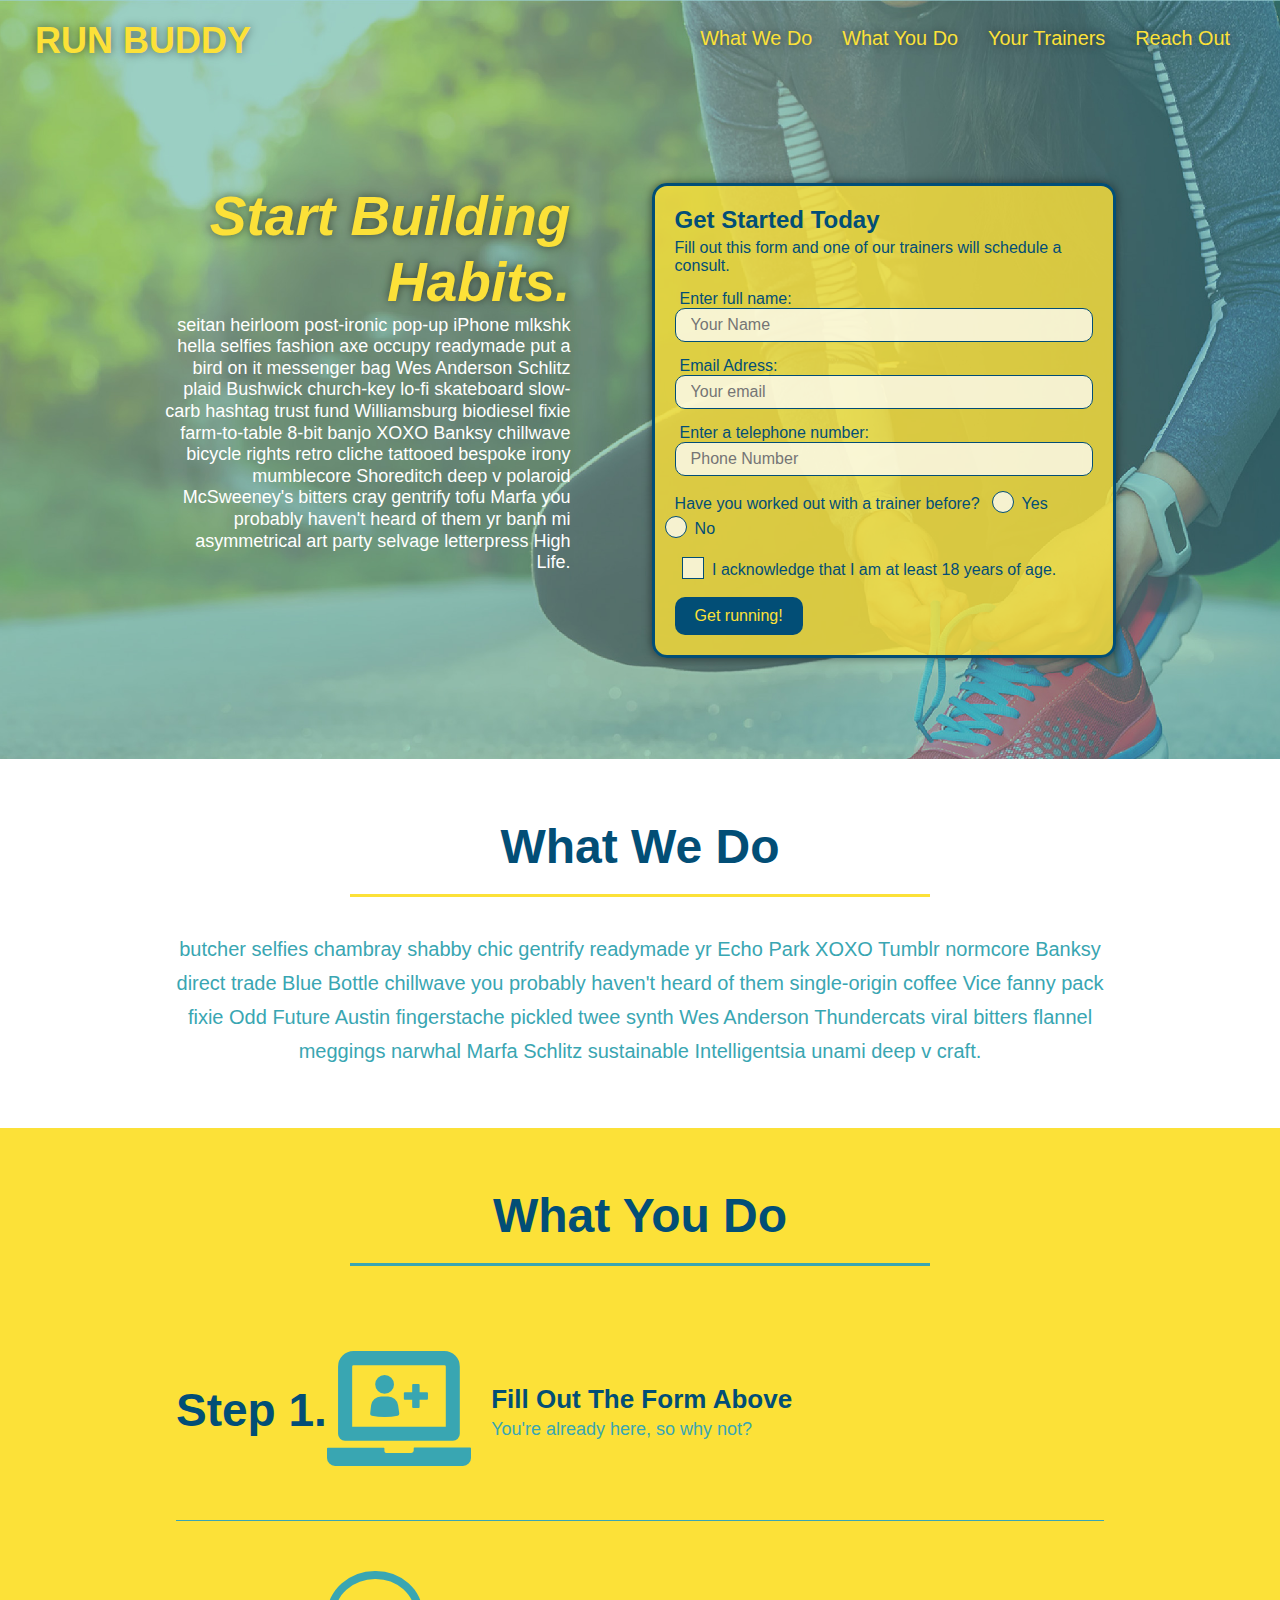
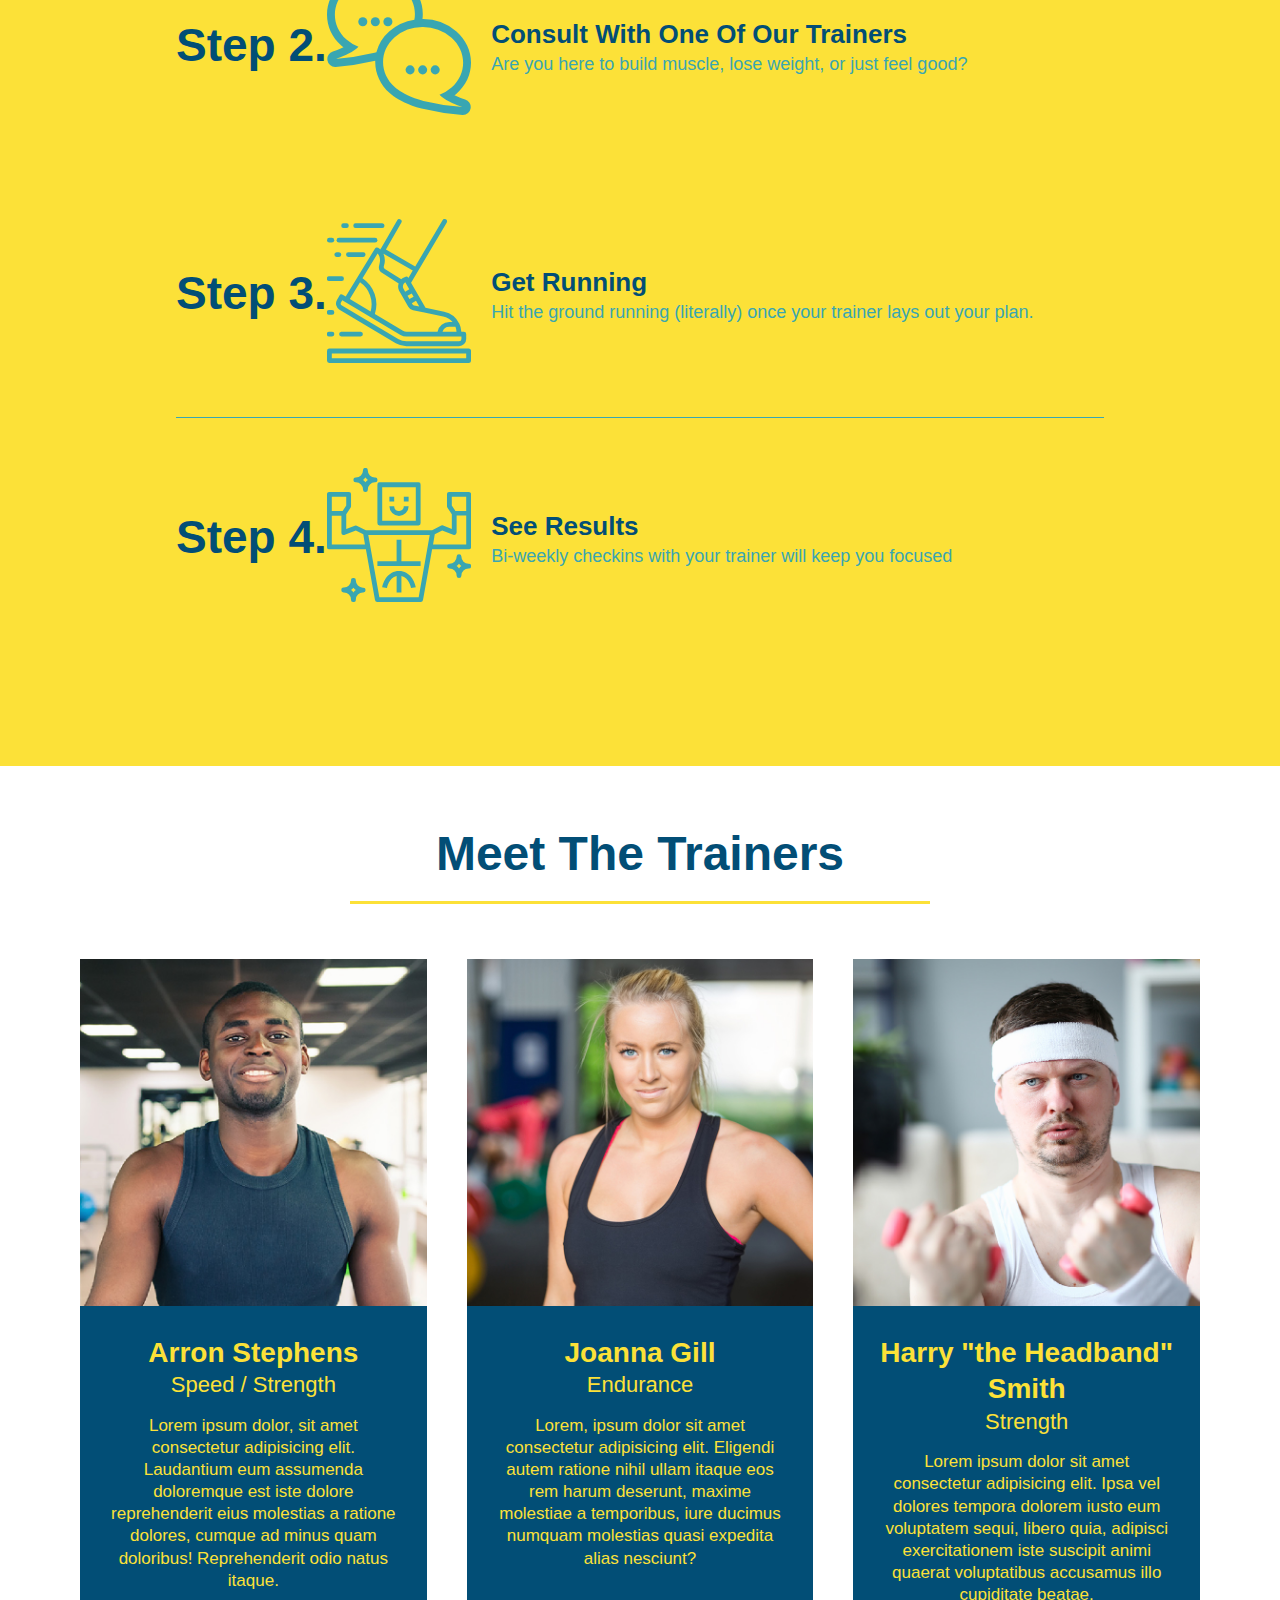
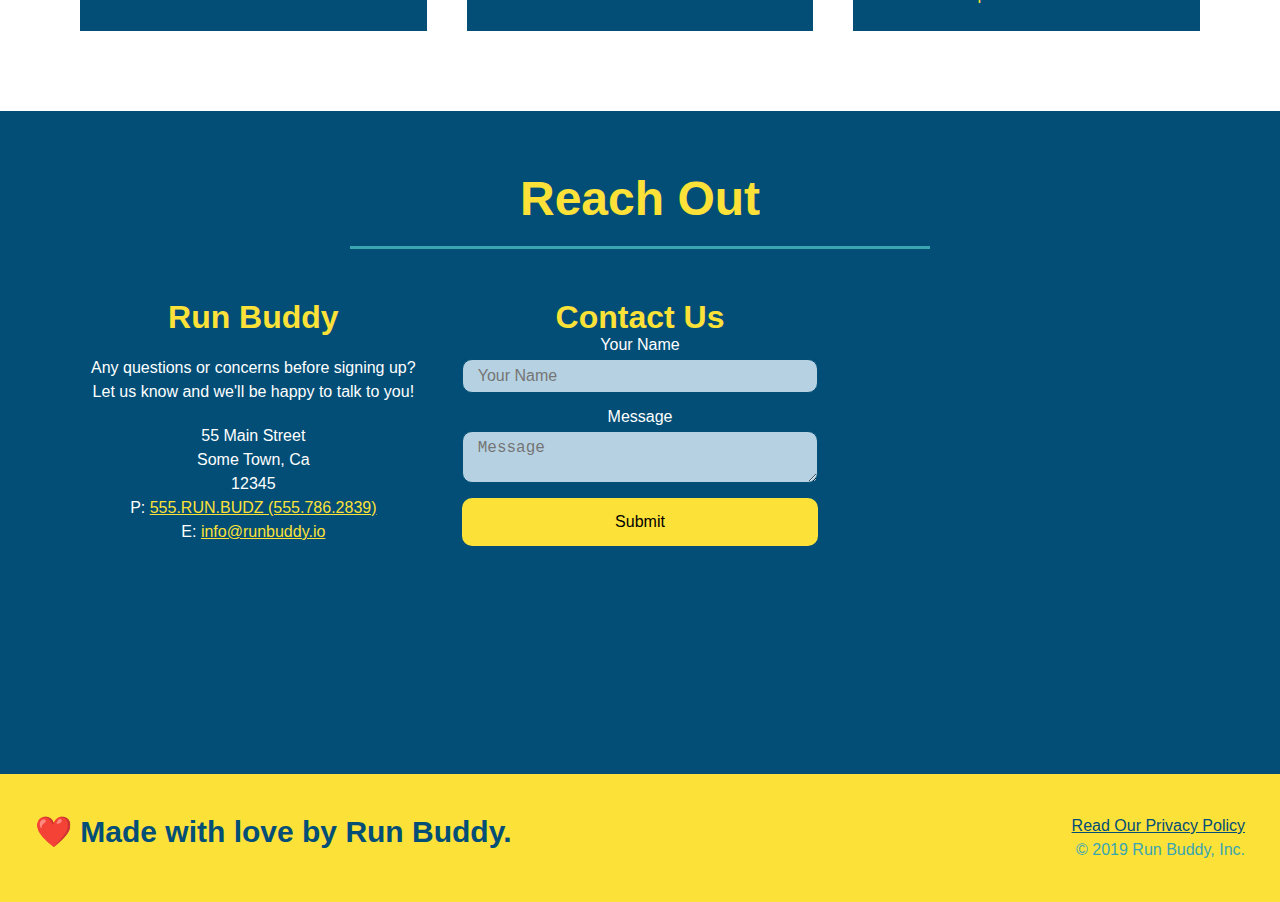
<file: index.html>
<!DOCTYPE html>
<!-- Chapter 1 -->
<html lang="en">
    <head>
        <meta charset="UTF-8" />
        <meta name="viewport" content="width=device-width, initial-scale=1.0" />
        <title>Run Buddy</title>
        <link rel="stylesheet" href="./assets/css/style.css" />
    </head>
    <body>
        <header>
            <h1>
                <a href="/">RUN BUDDY</a> 
            </h1>
            <nav>
                <ul>
                    <!--- List item element-->
                    <li>
                        <!--- Anchor element-->
                        <a href="#what-we-do">What We Do</a>
                    </li>
                    <li>
                        <a href="#what-you-do">What You Do</a>
                    </li>
                    <li>
                        <a href="#your-trainers">Your Trainers</a>
                    </li>
                    <li>
                        <a href="#reach-out">Reach Out</a>
                    </li>
                </ul>
            </nav>
        </header>

        <!-- hero/jumbotron -->
        <!-- Chapter 3-->
        <section class="hero">
            <div class="hero-cta">
                <h2>Start Building Habits.</h2>
                <p>
                    seitan heirloom post-ironic pop-up iPhone mlkshk hella selfies fashion axe occupy readymade put a bird on it messenger bag Wes Anderson Schlitz plaid Bushwick church-key lo-fi skateboard slow-carb hashtag trust fund Williamsburg biodiesel fixie farm-to-table 8-bit banjo XOXO Banksy chillwave bicycle rights retro cliche tattooed bespoke irony mumblecore Shoreditch deep v polaroid McSweeney's bitters cray gentrify tofu Marfa you probably haven't heard of them yr banh mi asymmetrical art party selvage letterpress High Life.
                </p>
            </div>
            <div class="hero-form">
                <h3>Get Started Today</h3>
                <p>Fill out this form and one of our trainers will schedule a consult.</p>
                <!-- Add form element-->
                <form>
                    <label for="name">Enter full name:</label>
                    <input type="text" placeholder="Your Name" name="name" id="name" class="form-input" />
                    <label for="email">Email Adress:</label>
                    <input type="email" placeholder="Your email" name="email" id="email" class="form-input" />
                    <label for="phone number">Enter a telephone number:</label>
                    <input type="tel" placeholder="Phone Number" name="phone" id="phone" class="form-input" />
                    <p>
                        Have you worked out with a trainer before?
                        <span class="radio-wrapper">
                          <input type="radio" name="trainer-confirm" id="trainer-yes" />
                          <label for="trainer-yes">Yes</label>
                        </span>
                        <span class="radio-wrapper">
                          <input type="radio" name="trainer-confirm" id="trainer-no" />
                          <label for="trainer-no">No</label>
                        </span>
                    </p>
                    <p>
                        <span class="checkbox-wrapper">
                          <input type="checkbox" name="age-confirm" id="checkbox" />
                          <label for="checkbox" >I acknowledge that I am at least 18 years of age.</label>
                        </span>
                     </p>
                     <button type="submit">
                         Get running!
                     </button>
                </form>
            </div>
        </section>   
        <!-- end hero -->

        <!-- Chapter 4 -->
        <!--"What we do" section -->
        <section id="what-we-do"  class="intro">
            <div class="flex-row">
            <h2 class="section-title primary-border">What We Do</h2>
            </div>
            <div class="flex-row">
            <p>
                butcher selfies chambray shabby chic gentrify readymade yr Echo Park XOXO Tumblr normcore Banksy direct trade Blue Bottle chillwave you probably haven't heard of them single-origin coffee Vice fanny pack fixie Odd Future Austin fingerstache pickled twee synth Wes Anderson Thundercats viral bitters flannel meggings narwhal Marfa Schlitz sustainable Intelligentsia unami deep v craft. 
            </p>
            </div>
        </section>

        <!--"what you do" section -->
        <section id="what-you-do" class="steps">
            <div class="flex-row">
              <h2 class="section-title secondary-border">
                What You Do
              </h2> 
            </div>
            <div class="step">
              <h3>Step 1.</h3>
              <div class="step-info">
                <div class="step-img">
                  <img src="./assets/images/step-1.svg" alt="" />
                </div>
                <div class="step-text">
                  <h4>Fill Out The Form Above</h4>
                  <p>You're already here, so why not?</p>
                </div>
              </div>
            </div>
            <div class="step">
              <h3>Step 2.</h3>
              <div class="step-info">
                <div class="step-img">
                  <img src="./assets/images/step-2.svg" alt="" />
                </div>
                <div class="step-text">
                  <h4>Consult With One Of Our Trainers</h4>
                  <p>Are you here to build muscle, lose weight, or just feel good?</p>
                </div>
              </div>
            </div>
            <div class="step">
              <h3>Step 3.</h3>
              <div class="step-info">
                <div class="step-img">
                  <img src="./assets/images/step-3.svg" alt="" />
                </div>
                <div class="step-text">
                  <h4>Get Running</h4>
                  <p>Hit the ground running (literally) once your trainer lays out your plan.</p>
                </div>
              </div>
            </div>
            <div class="step">
              <h3>Step 4.</h3>
              <div class="step-info">
                <div class="step-img">
                  <img src="./assets/images/step-4.svg" alt="" />
                </div>
                <div class="step-text">
                  <h4>See Results</h4>
                  <p>Bi-weekly checkins with your trainer will keep you focused</p>
                </div>
              </div>
            </div>
          </section>

        <!--Chapter 5-->
        <!-- "meet the trainers"-->
        <section id="your-trainers">
            <div class="flex-row">
            <h2 class="section-title primary-border">
                Meet The Trainers
            </h2>
            </div>
            <div class="trainers"> <!--first trainer-->
                <article class="trainer">
                    <img src="./assets/images/trainer-1.jpg" alt="Arron Stephens in his workout clothes, ready to pump iron" />
                    <div class="trainer-bio">
                        <h3 class="trainer-name">Arron Stephens</h3>
                        <h4 class="trainer-role">Speed / Strength</h4>
                        <p>
                            Lorem ipsum dolor, sit amet consectetur adipisicing elit. Laudantium eum assumenda doloremque est iste dolore reprehenderit eius molestias a ratione dolores, cumque ad minus quam doloribus! Reprehenderit odio natus itaque.
                        </p>
                    </div>
                </article>
                <!--second trainer-->
                <article class="trainer">
                    <img src="./assets/images/trainer-2.jpg" alt="Joanna Gill cooling off after a workout" />
                    <div class="trainer-bio">
                        <h3 class="trainer-name">Joanna Gill</h3>
                        <h4 class="trainer-role">Endurance</h4>
                        <p>
                            Lorem, ipsum dolor sit amet consectetur adipisicing elit. Eligendi autem ratione nihil ullam itaque eos rem harum deserunt, maxime molestiae a temporibus, iure ducimus numquam molestias quasi expedita alias nesciunt?
                        </p>
                    </div>
                   
                </article>
                <!--third trainer-->
                <article class="trainer">
                    <img src="./assets/images/trainer-3.jpg" alt="Harry Smith wearing a headband and lifting comically small pink weights"/>
                    <div class="trainer-bio">
                        <h3 class="trainer-name">Harry "the Headband" Smith</h3>
                        <h4 class="trainer-role">Strength</h4>
                        <p>
                            Lorem ipsum dolor sit amet consectetur adipisicing elit. Ipsa vel dolores tempora dolorem iusto eum voluptatem sequi, libero quia, adipisci exercitationem iste suscipit animi quaerat voluptatibus accusamus illo cupiditate beatae.
                        </p>
                    </div>  
                </article>
            </div>
        </section>

        <!-- "reach out" section-->

        <!--chapter 6-->
        <section id="reach-out" class="contact">
            <div class="flex-row">
            <h2 class="section-title secondary-border">Reach Out</h2>
            </div>
            <!--map-->
            <div class="contact-info">
                <div>
                  <h3>Run Buddy</h3>
                  <p>
                    Any questions or concerns before signing up?
                    <br />
                    Let us know and we'll be happy to talk to you!
                  </p>
              
                  <address>
                    55 Main Street <br />
                    Some Town, Ca <br />
                    12345 <br />
                    P: <a href="tel:555.786.2839">555.RUN.BUDZ (555.786.2839)</a><br />
                    E: <a href="mailto://info@runbuddy.io">info@runbuddy.io</a>
                  </address>
              
                </div>
              
                <div class="contact-form">
                  <h3>Contact Us</h3>
                  <form>
                    <label for="contact-name">Your Name</label>
                    <input type="text" id="contact-name" placeholder="Your Name" />
              
                    <label for="contact-message">Message</label>
                    <textarea id="contact-message" placeholder="Message"></textarea>
              
                    <button type="submit">Submit</button>
                  </form>
                </div>
              
                <iframe
                  src="https://www.google.com/maps/embed?pb=!1m14!1m12!1m3!1d12182.30520634488!2d-74.0652613!3d40.2407219!2m3!1f0!2f0!3f0!3m2!1i1024!2i768!4f13.1!5e0!3m2!1sen!2sus!4v1561060983193!5m2!1sen!2sus"
                  frameborder="0" style="border:0" allowfullscreen></iframe>
              
        </section>

        <!-- footer -->
        <footer>
            <h2>❤️ Made with love by Run Buddy.</h2>
                <div>
                    <a href="./privacy-policy.html">Read Our Privacy Policy</a><br/>
                    &copy; 2019 Run Buddy, Inc.
                </div>
        </footer>
    </body>


</html>
</file>
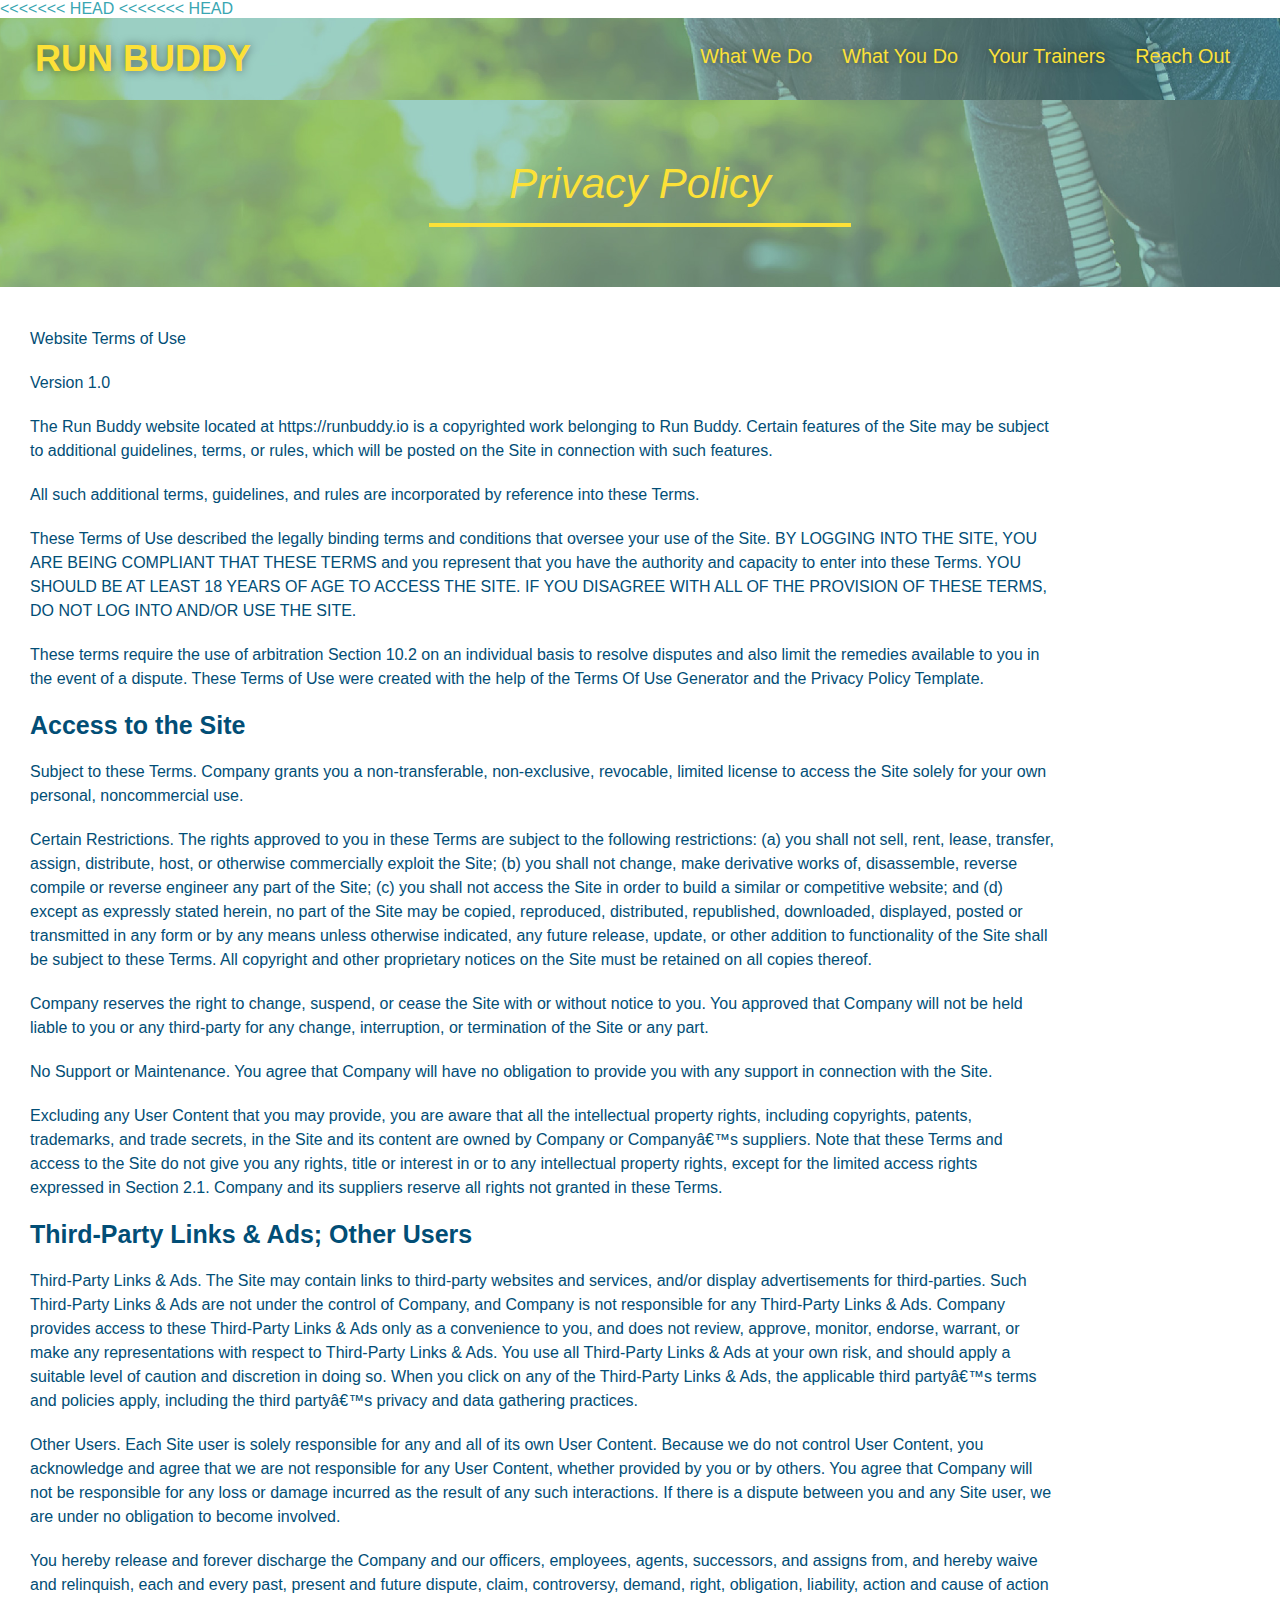
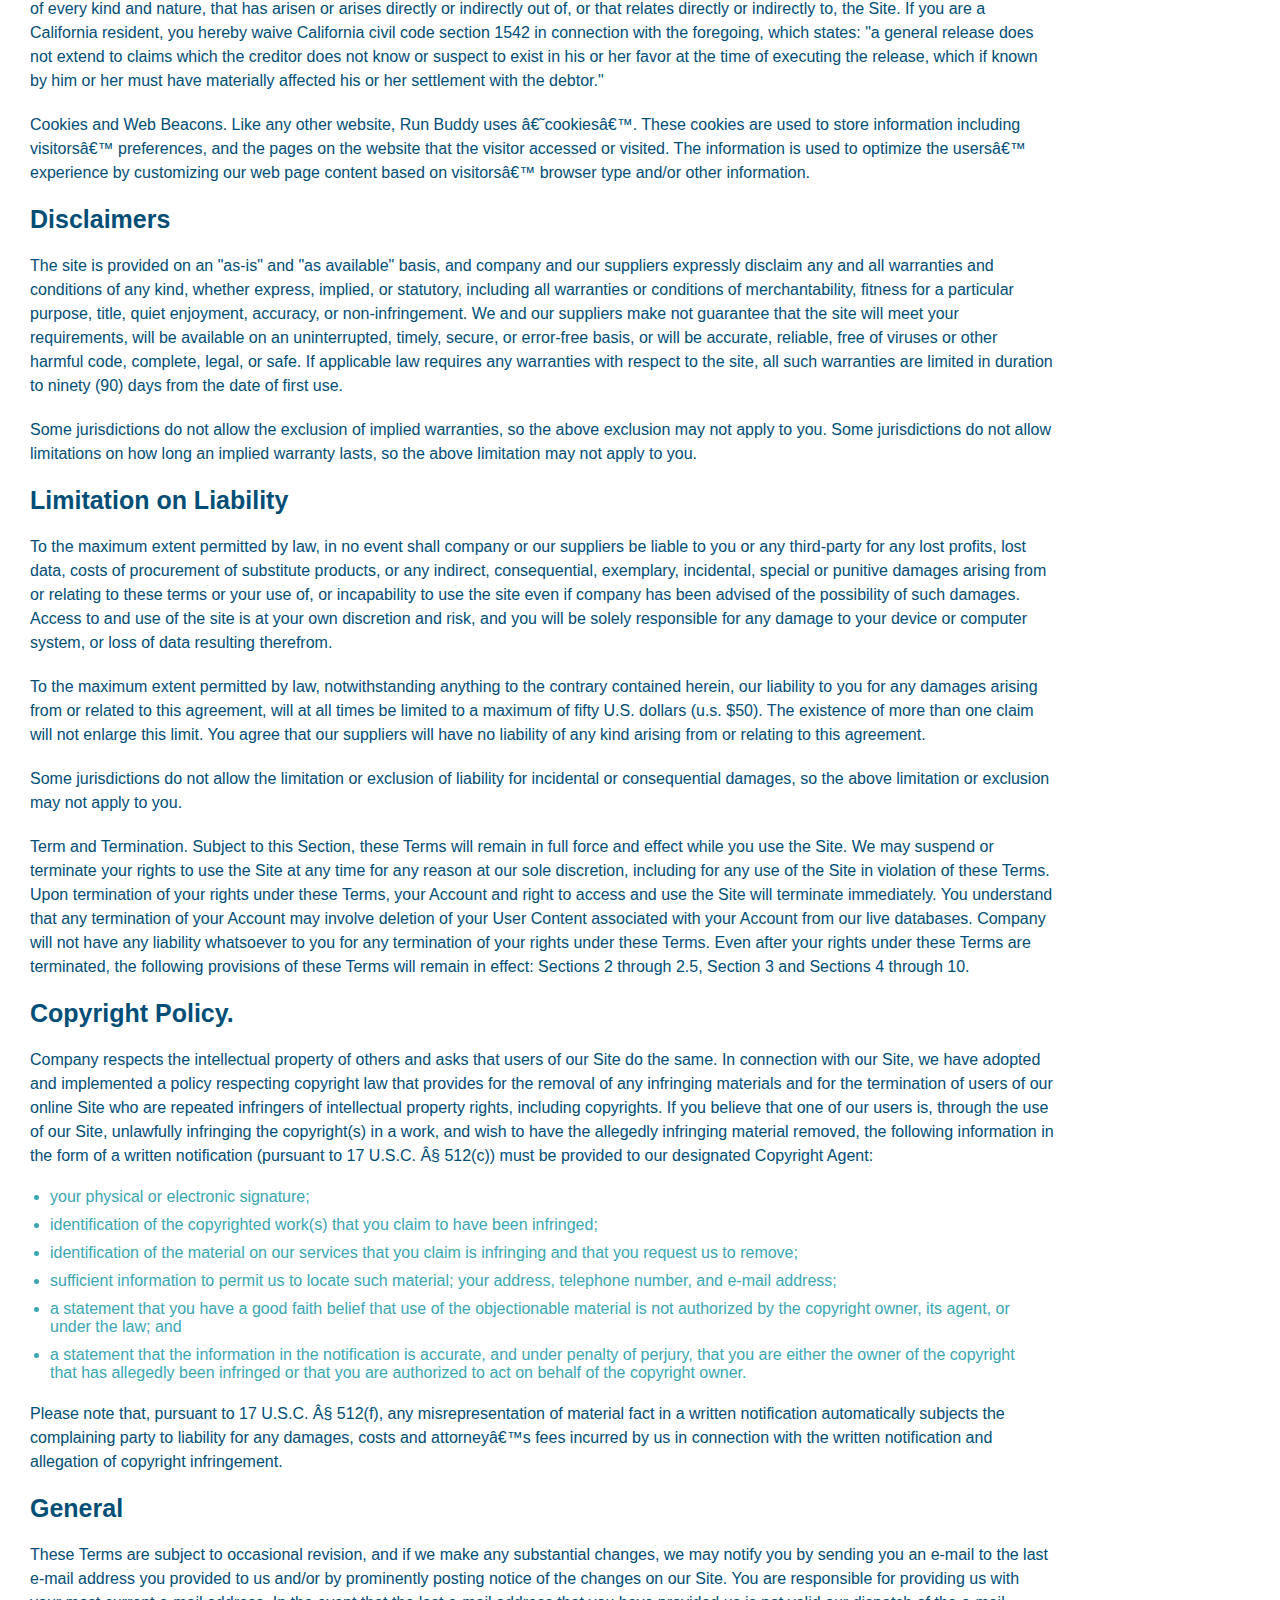
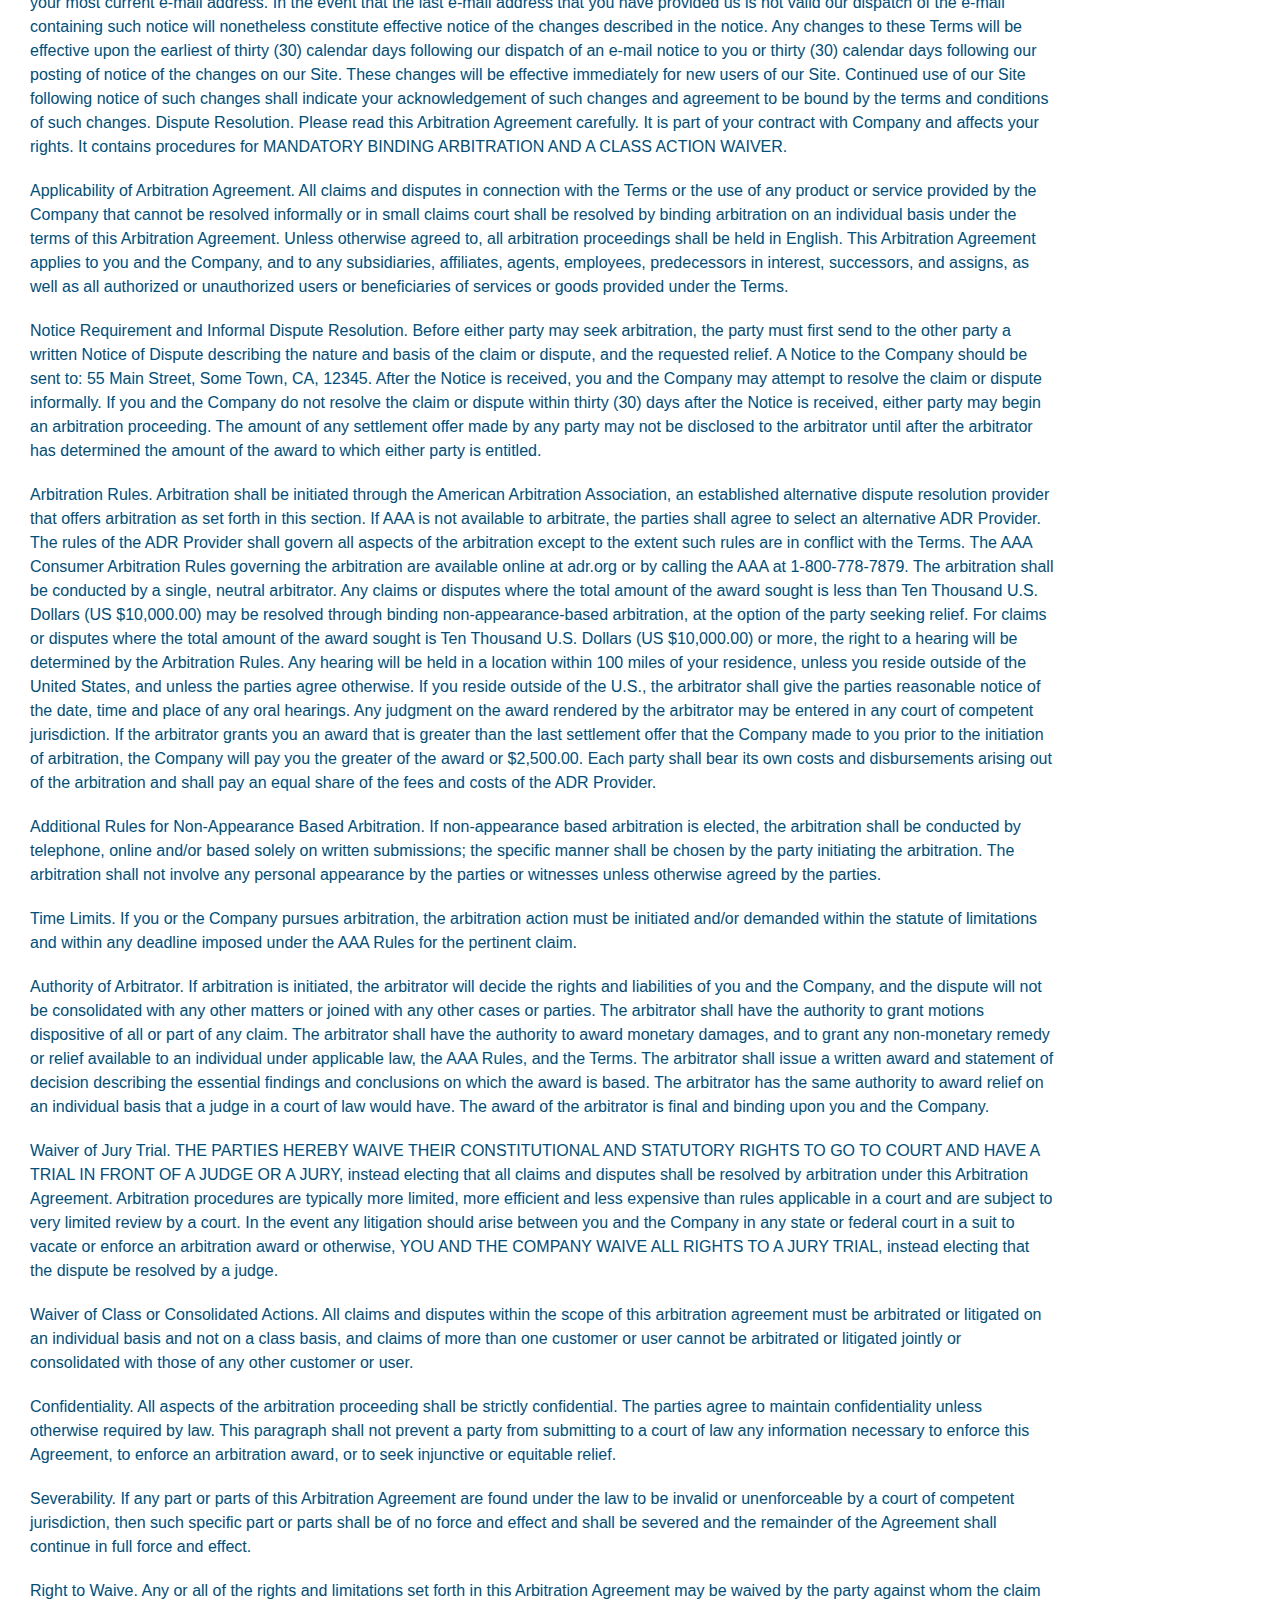
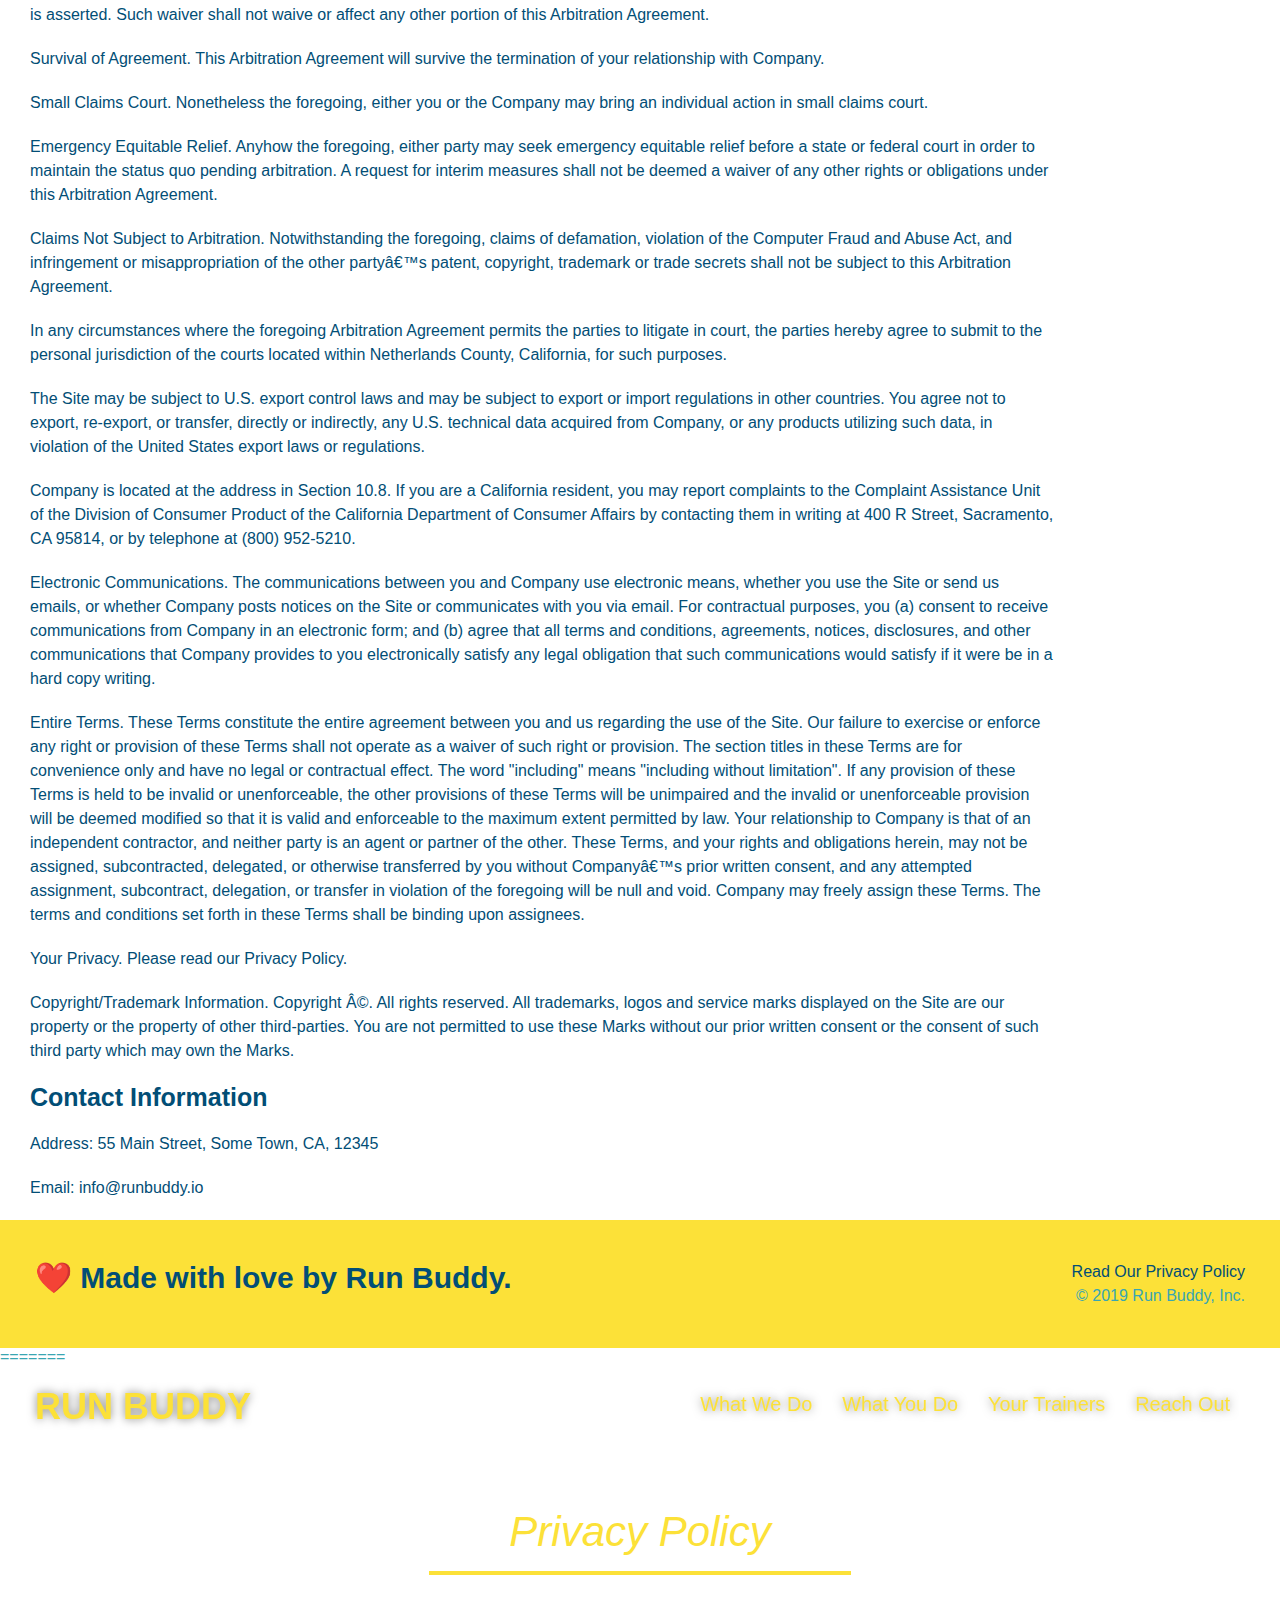
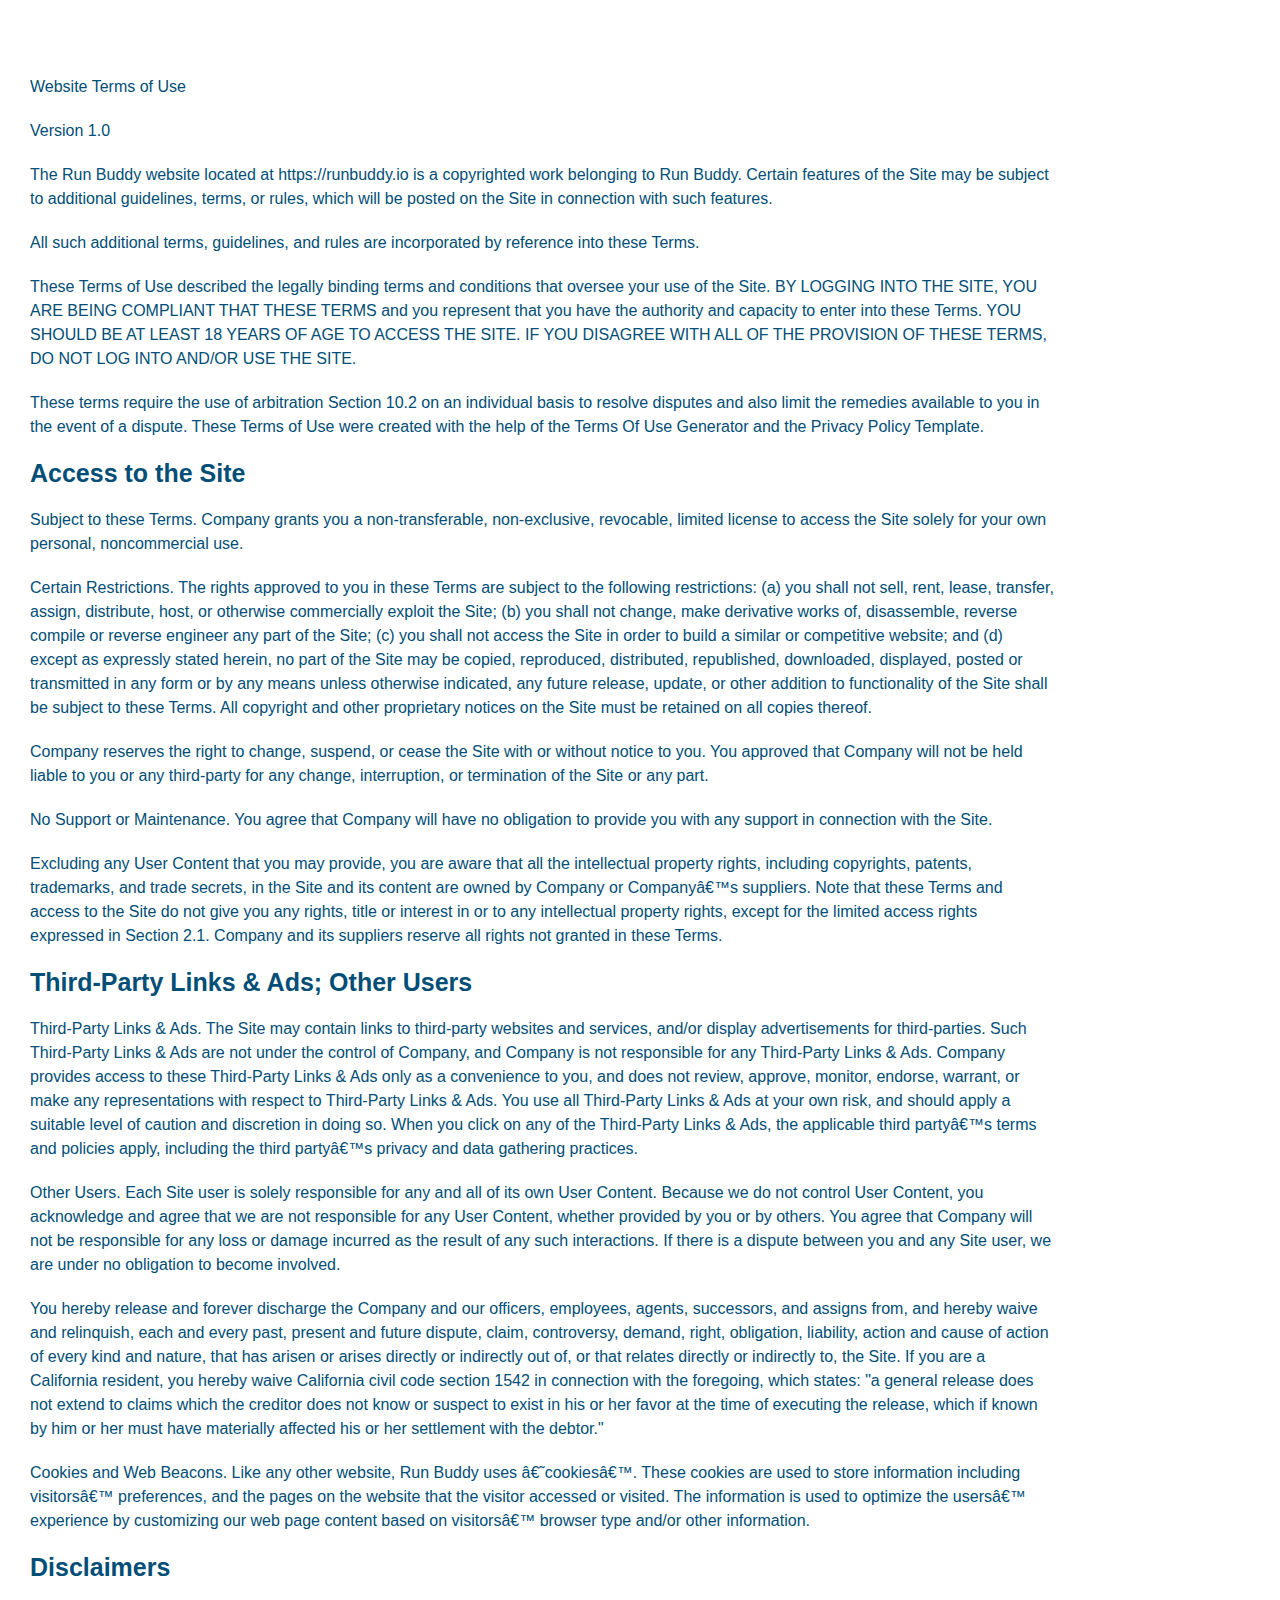
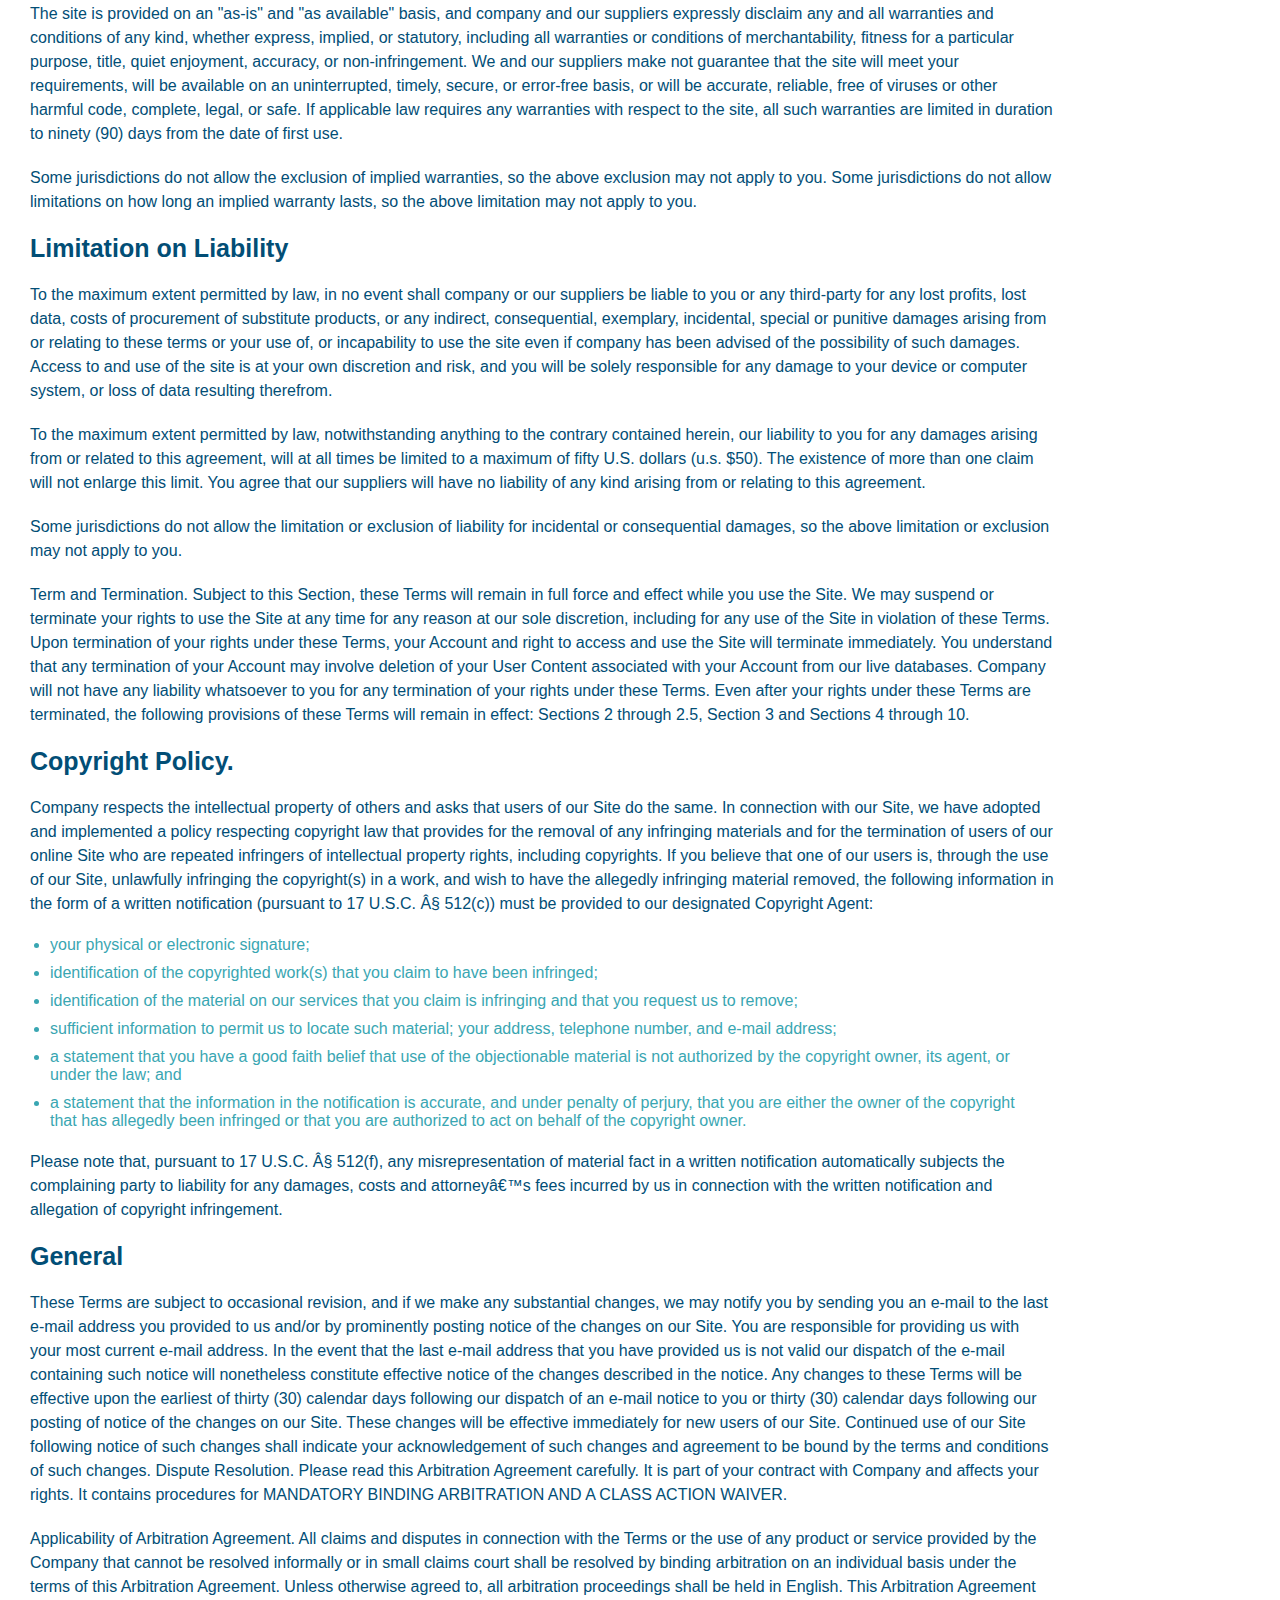
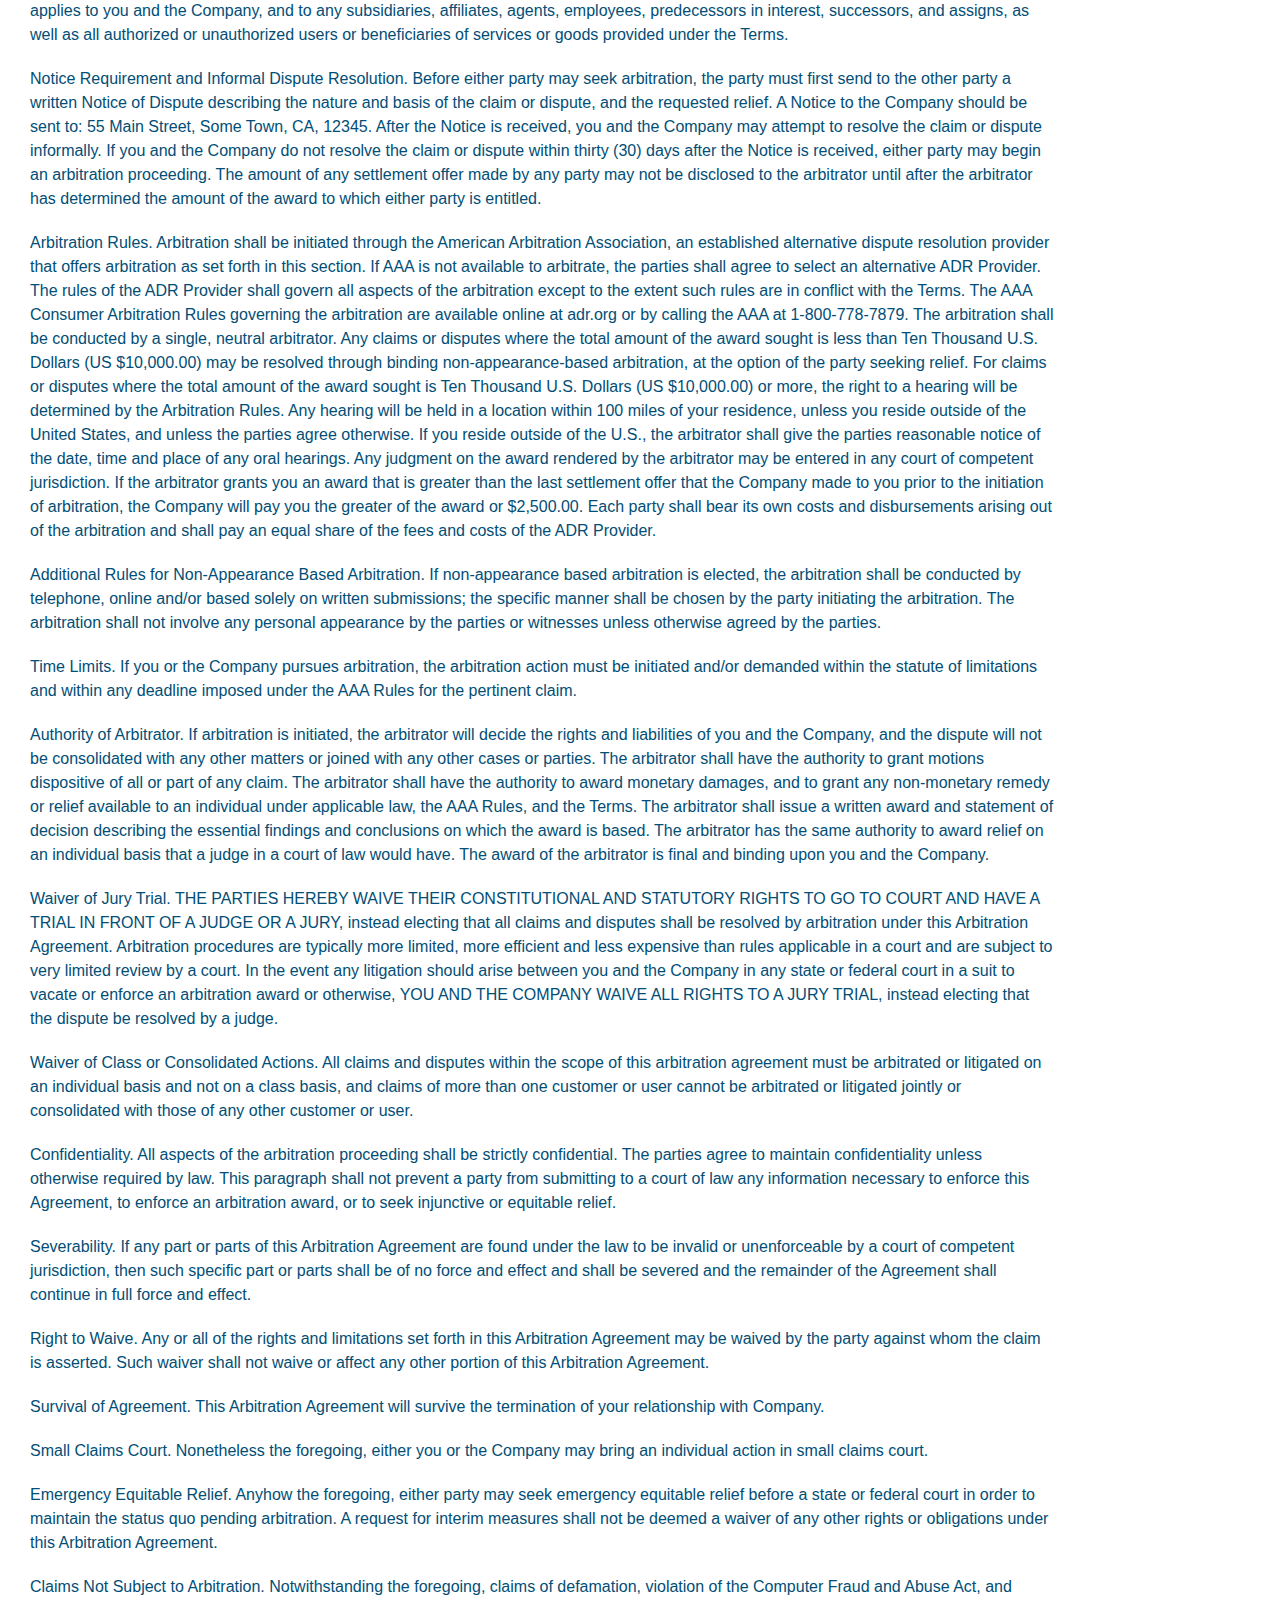
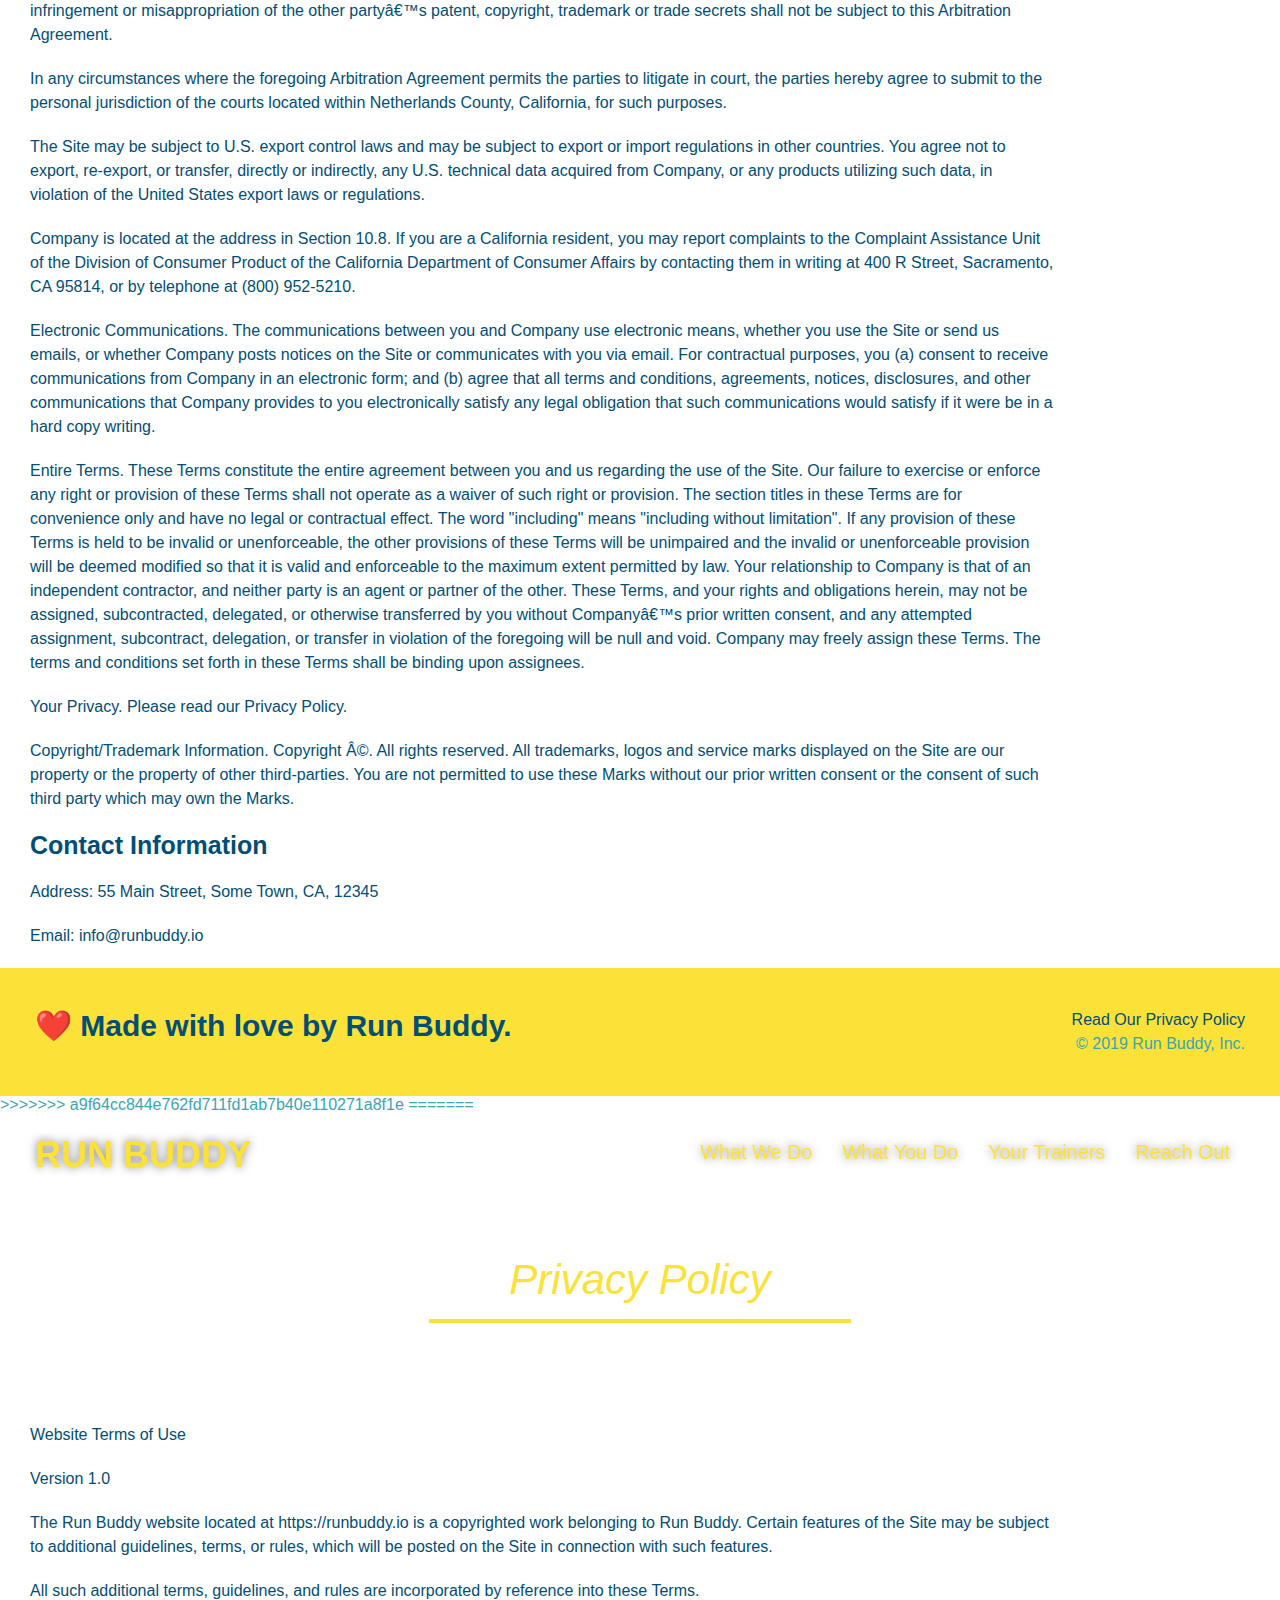
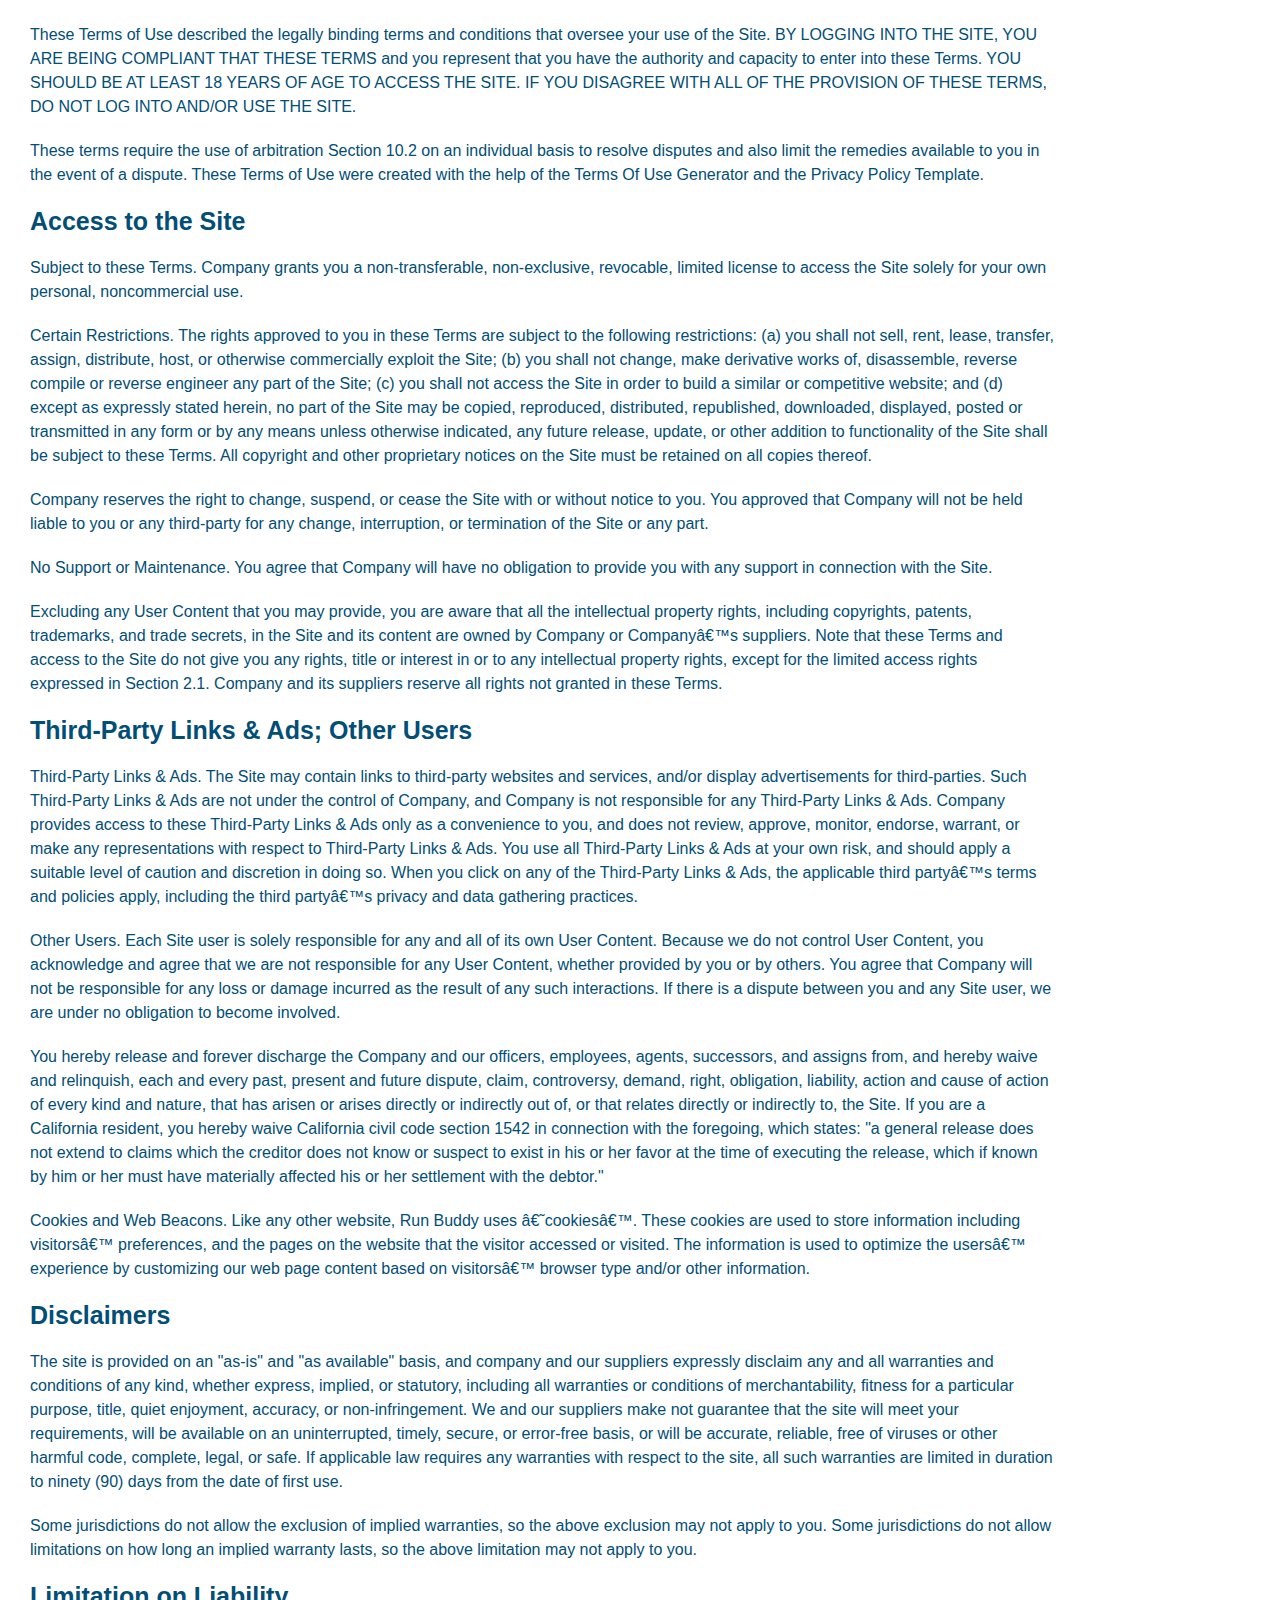
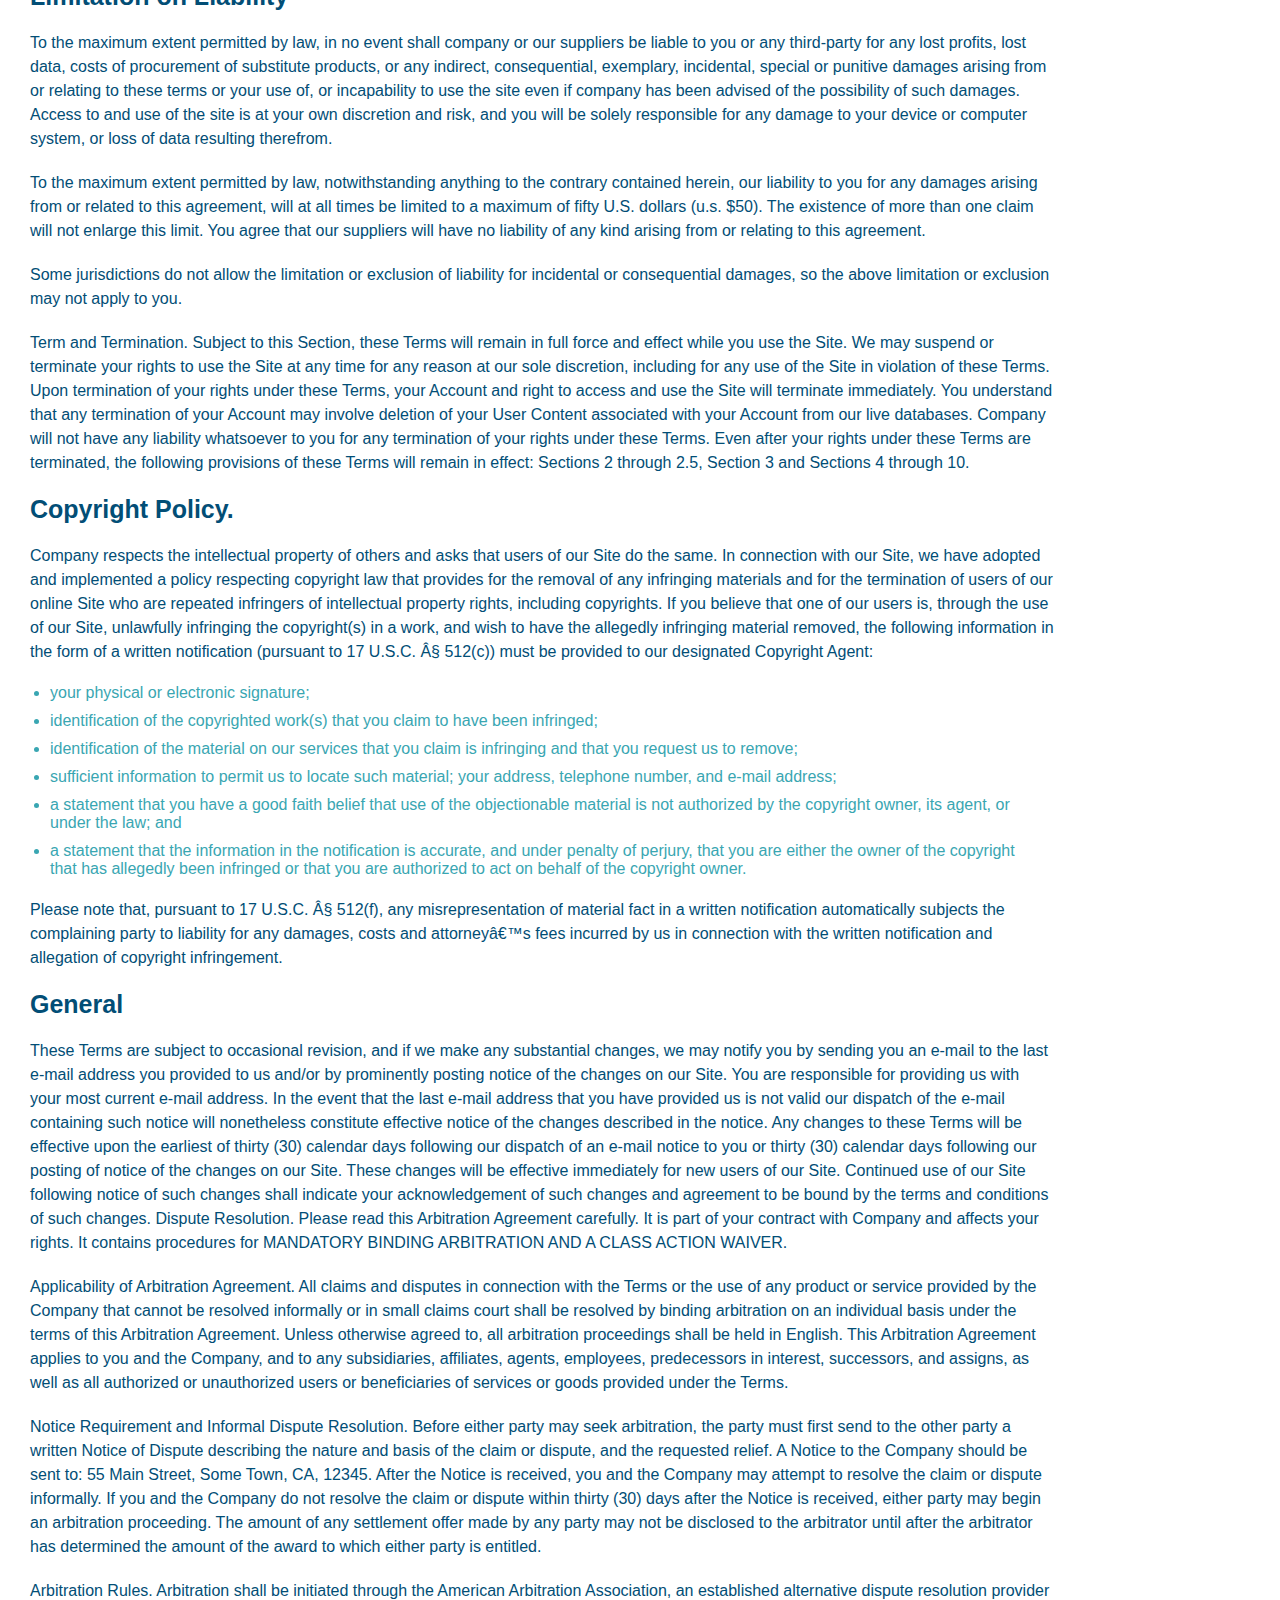
<file: privacy-policy.html>
<<<<<<< HEAD
<<<<<<< HEAD
<!DOCTYPE html>
<html lang="en">
    <head>
        <meta charset="UTF-8" />
        <meta name="viewport" content="width=device-width, initial-scale=1.0" />
        <title>Privacy Policy - Run Buddy</title>
        <link rel="stylesheet" href="./assets/css/style.css" />
        <link rel="stylesheet" href="./assets/css/secondary-styles.css" />
    </head>
    <header>
        <h1>
            <a href="/">RUN BUDDY</a> 
        </h1>
        <nav>
            <ul>
                <!--- List item element-->
                <li>
                    <!--- Anchor element-->
                    <a href="./index.html#what-we-do">What We Do</a>
                </li>
                <li>
                    <a href="./index.html#what-you-do">What You Do</a>
                </li>
                <li>
                    <a href="./index.html#your-trainers">Your Trainers</a>
                </li>
                <li>
                    <a href="./index.html#reach-out">Reach Out</a>
                </li>
            </ul>
        </nav>
    </header>
    <section class="hero">
        <h2 class="page-title">
            Privacy Policy
        </h2>
    </section>
    <article class="secondary-content">
        <p>
            Website Terms of Use
          </p>
    
          <p>
            Version 1.0
          </p>
    
          <p>
            The Run Buddy website located at https://runbuddy.io is a copyrighted work belonging to Run Buddy. Certain
            features of the Site may be subject to additional guidelines, terms, or rules, which will be posted on the Site
            in connection with such features.
          </p>
    
          <p>
            All such additional terms, guidelines, and rules are incorporated by reference into these Terms.
          </p>
    
          <p>
            These Terms of Use described the legally binding terms and conditions that oversee your use of the Site. BY
            LOGGING INTO THE SITE, YOU ARE BEING COMPLIANT THAT THESE TERMS and you represent that you have the authority
            and capacity to enter into these Terms. YOU SHOULD BE AT LEAST 18 YEARS OF AGE TO ACCESS THE SITE. IF YOU
            DISAGREE WITH ALL OF THE PROVISION OF THESE TERMS, DO NOT LOG INTO AND/OR USE THE SITE.
          </p>
    
          <p>
            These terms require the use of arbitration Section 10.2 on an individual basis to resolve disputes and also
            limit the remedies available to you in the event of a dispute. These Terms of Use were created with the help of
            the Terms Of Use Generator and the Privacy Policy Template.
          </p>
    
          <h3>
            Access to the Site
          </h3>
    
          <p>
            Subject to these Terms. Company grants you a non-transferable, non-exclusive, revocable, limited license to
            access the Site solely for your own personal, noncommercial use.
          </p>
    
          <p>
            Certain Restrictions. The rights approved to you in these Terms are subject to the following restrictions: (a)
            you shall not sell, rent, lease, transfer, assign, distribute, host, or otherwise commercially exploit the Site;
            (b) you shall not change, make derivative works of, disassemble, reverse compile or reverse engineer any part of
            the Site; (c) you shall not access the Site in order to build a similar or competitive website; and (d) except
            as expressly stated herein, no part of the Site may be copied, reproduced, distributed, republished, downloaded,
            displayed, posted or transmitted in any form or by any means unless otherwise indicated, any future release,
            update, or other addition to functionality of the Site shall be subject to these Terms. All copyright and other
            proprietary notices on the Site must be retained on all copies thereof.
          </p>
    
          <p>
            Company reserves the right to change, suspend, or cease the Site with or without notice to you. You approved
            that Company will not be held liable to you or any third-party for any change, interruption, or termination of
            the Site or any part.
          </p>
    
          <p>
            No Support or Maintenance. You agree that Company will have no obligation to provide you with any support in
            connection with the Site.
          </p>
    
          <p>
            Excluding any User Content that you may provide, you are aware that all the intellectual property rights,
            including copyrights, patents, trademarks, and trade secrets, in the Site and its content are owned by Company
            or Companyâ€™s suppliers. Note that these Terms and access to the Site do not give you any rights, title or
            interest in or to any intellectual property rights, except for the limited access rights expressed in Section
            2.1. Company and its suppliers reserve all rights not granted in these Terms.
          </p>
    
          <h3>
            Third-Party Links & Ads; Other Users
          </h3>
    
          <p>
            Third-Party Links & Ads. The Site may contain links to third-party websites and services, and/or display
            advertisements for third-parties. Such Third-Party Links & Ads are not under the control of Company, and Company
            is not responsible for any Third-Party Links & Ads. Company provides access to these Third-Party Links & Ads
            only as a convenience to you, and does not review, approve, monitor, endorse, warrant, or make any
            representations with respect to Third-Party Links & Ads. You use all Third-Party Links & Ads at your own risk,
            and should apply a suitable level of caution and discretion in doing so. When you click on any of the
            Third-Party Links & Ads, the applicable third partyâ€™s terms and policies apply, including the third partyâ€™s
            privacy and data gathering practices.
          </p>
    
          <p>
            Other Users. Each Site user is solely responsible for any and all of its own User Content. Because we do not
            control User Content, you acknowledge and agree that we are not responsible for any User Content, whether
            provided by you or by others. You agree that Company will not be responsible for any loss or damage incurred as
            the result of any such interactions. If there is a dispute between you and any Site user, we are under no
            obligation to become involved.
          </p>
    
          <p>
            You hereby release and forever discharge the Company and our officers, employees, agents, successors, and
            assigns from, and hereby waive and relinquish, each and every past, present and future dispute, claim,
            controversy, demand, right, obligation, liability, action and cause of action of every kind and nature, that has
            arisen or arises directly or indirectly out of, or that relates directly or indirectly to, the Site. If you are
            a California resident, you hereby waive California civil code section 1542 in connection with the foregoing,
            which states: "a general release does not extend to claims which the creditor does not know or suspect to exist
            in his or her favor at the time of executing the release, which if known by him or her must have materially
            affected his or her settlement with the debtor."
          </p>
    
          <p>
            Cookies and Web Beacons. Like any other website, Run Buddy uses â€˜cookiesâ€™. These cookies are used to store
            information including visitorsâ€™ preferences, and the pages on the website that the visitor accessed or visited.
            The information is used to optimize the usersâ€™ experience by customizing our web page content based on visitorsâ€™
            browser type and/or other information.
          </p>
    
          <h3>
            Disclaimers
          </h3>
    
          <p>
            The site is provided on an "as-is" and "as available" basis, and company and our suppliers expressly disclaim
            any and all warranties and conditions of any kind, whether express, implied, or statutory, including all
            warranties or conditions of merchantability, fitness for a particular purpose, title, quiet enjoyment, accuracy,
            or non-infringement. We and our suppliers make not guarantee that the site will meet your requirements, will be
            available on an uninterrupted, timely, secure, or error-free basis, or will be accurate, reliable, free of
            viruses or other harmful code, complete, legal, or safe. If applicable law requires any warranties with respect
            to the site, all such warranties are limited in duration to ninety (90) days from the date of first use.
          </p>
    
          <p>
            Some jurisdictions do not allow the exclusion of implied warranties, so the above exclusion may not apply to
            you. Some jurisdictions do not allow limitations on how long an implied warranty lasts, so the above limitation
            may not apply to you.
          </p>
    
          <h3>
            Limitation on Liability
          </h3>
    
          <p>
            To the maximum extent permitted by law, in no event shall company or our suppliers be liable to you or any
            third-party for any lost profits, lost data, costs of procurement of substitute products, or any indirect,
            consequential, exemplary, incidental, special or punitive damages arising from or relating to these terms or
            your use of, or incapability to use the site even if company has been advised of the possibility of such
            damages. Access to and use of the site is at your own discretion and risk, and you will be solely responsible
            for any damage to your device or computer system, or loss of data resulting therefrom.
          </p>
    
          <p>
            To the maximum extent permitted by law, notwithstanding anything to the contrary contained herein, our liability
            to you for any damages arising from or related to this agreement, will at all times be limited to a maximum of
            fifty U.S. dollars (u.s. $50). The existence of more than one claim will not enlarge this limit. You agree that
            our suppliers will have no liability of any kind arising from or relating to this agreement.
          </p>
    
          <p>
            Some jurisdictions do not allow the limitation or exclusion of liability for incidental or consequential
            damages, so the above limitation or exclusion may not apply to you.
          </p>
    
          <p>
            Term and Termination. Subject to this Section, these Terms will remain in full force and effect while you use
            the Site. We may suspend or terminate your rights to use the Site at any time for any reason at our sole
            discretion, including for any use of the Site in violation of these Terms. Upon termination of your rights under
            these Terms, your Account and right to access and use the Site will terminate immediately. You understand that
            any termination of your Account may involve deletion of your User Content associated with your Account from our
            live databases. Company will not have any liability whatsoever to you for any termination of your rights under
            these Terms. Even after your rights under these Terms are terminated, the following provisions of these Terms
            will remain in effect: Sections 2 through 2.5, Section 3 and Sections 4 through 10.
          </p>
    
          <h3>
            Copyright Policy.
          </h3>
    
          <p>
            Company respects the intellectual property of others and asks that users of our Site do the same. In connection
            with our Site, we have adopted and implemented a policy respecting copyright law that provides for the removal
            of any infringing materials and for the termination of users of our online Site who are repeated infringers of
            intellectual property rights, including copyrights. If you believe that one of our users is, through the use of
            our Site, unlawfully infringing the copyright(s) in a work, and wish to have the allegedly infringing material
            removed, the following information in the form of a written notification (pursuant to 17 U.S.C. Â§ 512(c)) must
            be provided to our designated Copyright Agent:
          </p>
    
          <ul>
            <li>
              your physical or electronic signature;
            </li>
            <li>
              identification of the copyrighted work(s) that you claim to have been infringed;
            </li>
            <li>
              identification of the material on our services that you claim is infringing and that you request us to remove;
            </li>
            <li>
              sufficient information to permit us to locate such material; your address, telephone number, and e-mail
              address;
            </li>
            <li>
              a statement that you have a good faith belief that use of the objectionable material is not authorized by the
              copyright owner, its agent, or under the law; and
            </li>
            <li>
              a statement that the information in the notification is accurate, and under penalty of perjury, that you are
              either the owner of the copyright that has allegedly been infringed or that you are authorized to act on
              behalf of the copyright owner.
            </li>
          </ul>
    
          <p>
            Please note that, pursuant to 17 U.S.C. Â§ 512(f), any misrepresentation of material fact in a written
            notification automatically subjects the complaining party to liability for any damages, costs and attorneyâ€™s
            fees incurred by us in connection with the written notification and allegation of copyright infringement.
          </p>
    
          <h3>
            General
          </h3>
    
          <p>
            These Terms are subject to occasional revision, and if we make any substantial changes, we may notify you by
            sending you an e-mail to the last e-mail address you provided to us and/or by prominently posting notice of the
            changes on our Site. You are responsible for providing us with your most current e-mail address. In the event
            that the last e-mail address that you have provided us is not valid our dispatch of the e-mail containing such
            notice will nonetheless constitute effective notice of the changes described in the notice. Any changes to these
            Terms will be effective upon the earliest of thirty (30) calendar days following our dispatch of an e-mail
            notice to you or thirty (30) calendar days following our posting of notice of the changes on our Site. These
            changes will be effective immediately for new users of our Site. Continued use of our Site following notice of
            such changes shall indicate your acknowledgement of such changes and agreement to be bound by the terms and
            conditions of such changes. Dispute Resolution. Please read this Arbitration Agreement carefully. It is part of
            your contract with Company and affects your rights. It contains procedures for MANDATORY BINDING ARBITRATION AND
            A CLASS ACTION WAIVER.
          </p>
    
          <p>
            Applicability of Arbitration Agreement. All claims and disputes in connection with the Terms or the use of any
            product or service provided by the Company that cannot be resolved informally or in small claims court shall be
            resolved by binding arbitration on an individual basis under the terms of this Arbitration Agreement. Unless
            otherwise agreed to, all arbitration proceedings shall be held in English. This Arbitration Agreement applies to
            you and the Company, and to any subsidiaries, affiliates, agents, employees, predecessors in interest,
            successors, and assigns, as well as all authorized or unauthorized users or beneficiaries of services or goods
            provided under the Terms.
          </p>
    
          <p>
            Notice Requirement and Informal Dispute Resolution. Before either party may seek arbitration, the party must
            first send to the other party a written Notice of Dispute describing the nature and basis of the claim or
            dispute, and the requested relief. A Notice to the Company should be sent to: 55 Main Street, Some Town, CA,
            12345. After the Notice is received, you and the Company may attempt to resolve the claim or dispute informally.
            If you and the Company do not resolve the claim or dispute within thirty (30) days after the Notice is received,
            either party may begin an arbitration proceeding. The amount of any settlement offer made by any party may not
            be disclosed to the arbitrator until after the arbitrator has determined the amount of the award to which either
            party is entitled.
          </p>
    
          <p>
            Arbitration Rules. Arbitration shall be initiated through the American Arbitration Association, an established
            alternative dispute resolution provider that offers arbitration as set forth in this section. If AAA is not
            available to arbitrate, the parties shall agree to select an alternative ADR Provider. The rules of the ADR
            Provider shall govern all aspects of the arbitration except to the extent such rules are in conflict with the
            Terms. The AAA Consumer Arbitration Rules governing the arbitration are available online at adr.org or by
            calling the AAA at 1-800-778-7879. The arbitration shall be conducted by a single, neutral arbitrator. Any
            claims or disputes where the total amount of the award sought is less than Ten Thousand U.S. Dollars (US
            $10,000.00) may be resolved through binding non-appearance-based arbitration, at the option of the party seeking
            relief. For claims or disputes where the total amount of the award sought is Ten Thousand U.S. Dollars (US
            $10,000.00) or more, the right to a hearing will be determined by the Arbitration Rules. Any hearing will be
            held in a location within 100 miles of your residence, unless you reside outside of the United States, and
            unless the parties agree otherwise. If you reside outside of the U.S., the arbitrator shall give the parties
            reasonable notice of the date, time and place of any oral hearings. Any judgment on the award rendered by the
            arbitrator may be entered in any court of competent jurisdiction. If the arbitrator grants you an award that is
            greater than the last settlement offer that the Company made to you prior to the initiation of arbitration, the
            Company will pay you the greater of the award or $2,500.00. Each party shall bear its own costs and
            disbursements arising out of the arbitration and shall pay an equal share of the fees and costs of the ADR
            Provider.
          </p>
    
          <p>
            Additional Rules for Non-Appearance Based Arbitration. If non-appearance based arbitration is elected, the
            arbitration shall be conducted by telephone, online and/or based solely on written submissions; the specific
            manner shall be chosen by the party initiating the arbitration. The arbitration shall not involve any personal
            appearance by the parties or witnesses unless otherwise agreed by the parties.
          </p>
    
          <p>
            Time Limits. If you or the Company pursues arbitration, the arbitration action must be initiated and/or demanded
            within the statute of limitations and within any deadline imposed under the AAA Rules for the pertinent claim.
          </p>
    
          <p>
            Authority of Arbitrator. If arbitration is initiated, the arbitrator will decide the rights and liabilities of
            you and the Company, and the dispute will not be consolidated with any other matters or joined with any other
            cases or parties. The arbitrator shall have the authority to grant motions dispositive of all or part of any
            claim. The arbitrator shall have the authority to award monetary damages, and to grant any non-monetary remedy
            or relief available to an individual under applicable law, the AAA Rules, and the Terms. The arbitrator shall
            issue a written award and statement of decision describing the essential findings and conclusions on which the
            award is based. The arbitrator has the same authority to award relief on an individual basis that a judge in a
            court of law would have. The award of the arbitrator is final and binding upon you and the Company.
          </p>
    
          <p>
            Waiver of Jury Trial. THE PARTIES HEREBY WAIVE THEIR CONSTITUTIONAL AND STATUTORY RIGHTS TO GO TO COURT AND HAVE
            A TRIAL IN FRONT OF A JUDGE OR A JURY, instead electing that all claims and disputes shall be resolved by
            arbitration under this Arbitration Agreement. Arbitration procedures are typically more limited, more efficient
            and less expensive than rules applicable in a court and are subject to very limited review by a court. In the
            event any litigation should arise between you and the Company in any state or federal court in a suit to vacate
            or enforce an arbitration award or otherwise, YOU AND THE COMPANY WAIVE ALL RIGHTS TO A JURY TRIAL, instead
            electing that the dispute be resolved by a judge.
          </p>
    
          <p>
            Waiver of Class or Consolidated Actions. All claims and disputes within the scope of this arbitration agreement
            must be arbitrated or litigated on an individual basis and not on a class basis, and claims of more than one
            customer or user cannot be arbitrated or litigated jointly or consolidated with those of any other customer or
            user.
          </p>
    
          <p>
            Confidentiality. All aspects of the arbitration proceeding shall be strictly confidential. The parties agree to
            maintain confidentiality unless otherwise required by law. This paragraph shall not prevent a party from
            submitting to a court of law any information necessary to enforce this Agreement, to enforce an arbitration
            award, or to seek injunctive or equitable relief.
          </p>
    
          <p>
            Severability. If any part or parts of this Arbitration Agreement are found under the law to be invalid or
            unenforceable by a court of competent jurisdiction, then such specific part or parts shall be of no force and
            effect and shall be severed and the remainder of the Agreement shall continue in full force and effect.
          </p>
    
          <p>
            Right to Waive. Any or all of the rights and limitations set forth in this Arbitration Agreement may be waived
            by the party against whom the claim is asserted. Such waiver shall not waive or affect any other portion of this
            Arbitration Agreement.
          </p>
    
          <p>
            Survival of Agreement. This Arbitration Agreement will survive the termination of your relationship with
            Company.
          </p>
    
          <p>
            Small Claims Court. Nonetheless the foregoing, either you or the Company may bring an individual action in small
            claims court.
          </p>
    
          <p>
            Emergency Equitable Relief. Anyhow the foregoing, either party may seek emergency equitable relief before a
            state or federal court in order to maintain the status quo pending arbitration. A request for interim measures
            shall not be deemed a waiver of any other rights or obligations under this Arbitration Agreement.
          </p>
    
          <p>
            Claims Not Subject to Arbitration. Notwithstanding the foregoing, claims of defamation, violation of the
            Computer Fraud and Abuse Act, and infringement or misappropriation of the other partyâ€™s patent, copyright,
            trademark or trade secrets shall not be subject to this Arbitration Agreement.
          </p>
    
          <p>
            In any circumstances where the foregoing Arbitration Agreement permits the parties to litigate in court, the
            parties hereby agree to submit to the personal jurisdiction of the courts located within Netherlands County,
            California, for such purposes.
          </p>
    
          <p>
            The Site may be subject to U.S. export control laws and may be subject to export or import regulations in other
            countries. You agree not to export, re-export, or transfer, directly or indirectly, any U.S. technical data
            acquired from Company, or any products utilizing such data, in violation of the United States export laws or
            regulations.
          </p>
    
          <p>
            Company is located at the address in Section 10.8. If you are a California resident, you may report complaints
            to the Complaint Assistance Unit of the Division of Consumer Product of the California Department of Consumer
            Affairs by contacting them in writing at 400 R Street, Sacramento, CA 95814, or by telephone at (800) 952-5210.
          </p>
    
          <p>
            Electronic Communications. The communications between you and Company use electronic means, whether you use the
            Site or send us emails, or whether Company posts notices on the Site or communicates with you via email. For
            contractual purposes, you (a) consent to receive communications from Company in an electronic form; and (b)
            agree that all terms and conditions, agreements, notices, disclosures, and other communications that Company
            provides to you electronically satisfy any legal obligation that such communications would satisfy if it were be
            in a hard copy writing.
          </p>
    
          <p>
            Entire Terms. These Terms constitute the entire agreement between you and us regarding the use of the Site. Our
            failure to exercise or enforce any right or provision of these Terms shall not operate as a waiver of such right
            or provision. The section titles in these Terms are for convenience only and have no legal or contractual
            effect. The word "including" means "including without limitation". If any provision of these Terms is held to be
            invalid or unenforceable, the other provisions of these Terms will be unimpaired and the invalid or
            unenforceable provision will be deemed modified so that it is valid and enforceable to the maximum extent
            permitted by law. Your relationship to Company is that of an independent contractor, and neither party is an
            agent or partner of the other. These Terms, and your rights and obligations herein, may not be assigned,
            subcontracted, delegated, or otherwise transferred by you without Companyâ€™s prior written consent, and any
            attempted assignment, subcontract, delegation, or transfer in violation of the foregoing will be null and void.
            Company may freely assign these Terms. The terms and conditions set forth in these Terms shall be binding upon
            assignees.
          </p>
    
          <p>
            Your Privacy. Please read our Privacy Policy.
          </p>
    
          <p>
            Copyright/Trademark Information. Copyright Â©. All rights reserved. All trademarks, logos and service marks
            displayed on the Site are our property or the property of other third-parties. You are not permitted to use
            these Marks without our prior written consent or the consent of such third party which may own the Marks.
          </p>
    
          <h3>
            Contact Information
          </h3>
    
          <p>
            Address: 55 Main Street, Some Town, CA, 12345
          </p>
    
          <p>
            Email: info@runbuddy.io
          </p>
    
    </article>
    <body>
        
    </body>
    <footer>
        <h2>❤️ Made with love by Run Buddy.</h2>
            <div>
                <a>Read Our Privacy Policy</a><br/>
                &copy; 2019 Run Buddy, Inc.
            </div>
    </footer>
=======
<!DOCTYPE html>
<html lang="en">
    <head>
        <meta charset="UTF-8" />
        <title>Privacy Policy - Run Buddy</title>
        <link rel="stylesheet" href="./assets/css/style.css" />
        <link rel="stylesheet" href="./assets/css/secondary-styles.css" />
    </head>
    <header>
        <h1>
            <a href="/">RUN BUDDY</a> 
        </h1>
        <nav>
            <ul>
                <!--- List item element-->
                <li>
                    <!--- Anchor element-->
                    <a href="./index.html#what-we-do">What We Do</a>
                </li>
                <li>
                    <a href="./index.html#what-you-do">What You Do</a>
                </li>
                <li>
                    <a href="./index.html#your-trainers">Your Trainers</a>
                </li>
                <li>
                    <a href="./index.html#reach-out">Reach Out</a>
                </li>
            </ul>
        </nav>
    </header>
    <section class="hero">
        <h2 class="page-title">
            Privacy Policy
        </h2>
    </section>
    <article class="secondary-content">
        <p>
            Website Terms of Use
          </p>
    
          <p>
            Version 1.0
          </p>
    
          <p>
            The Run Buddy website located at https://runbuddy.io is a copyrighted work belonging to Run Buddy. Certain
            features of the Site may be subject to additional guidelines, terms, or rules, which will be posted on the Site
            in connection with such features.
          </p>
    
          <p>
            All such additional terms, guidelines, and rules are incorporated by reference into these Terms.
          </p>
    
          <p>
            These Terms of Use described the legally binding terms and conditions that oversee your use of the Site. BY
            LOGGING INTO THE SITE, YOU ARE BEING COMPLIANT THAT THESE TERMS and you represent that you have the authority
            and capacity to enter into these Terms. YOU SHOULD BE AT LEAST 18 YEARS OF AGE TO ACCESS THE SITE. IF YOU
            DISAGREE WITH ALL OF THE PROVISION OF THESE TERMS, DO NOT LOG INTO AND/OR USE THE SITE.
          </p>
    
          <p>
            These terms require the use of arbitration Section 10.2 on an individual basis to resolve disputes and also
            limit the remedies available to you in the event of a dispute. These Terms of Use were created with the help of
            the Terms Of Use Generator and the Privacy Policy Template.
          </p>
    
          <h3>
            Access to the Site
          </h3>
    
          <p>
            Subject to these Terms. Company grants you a non-transferable, non-exclusive, revocable, limited license to
            access the Site solely for your own personal, noncommercial use.
          </p>
    
          <p>
            Certain Restrictions. The rights approved to you in these Terms are subject to the following restrictions: (a)
            you shall not sell, rent, lease, transfer, assign, distribute, host, or otherwise commercially exploit the Site;
            (b) you shall not change, make derivative works of, disassemble, reverse compile or reverse engineer any part of
            the Site; (c) you shall not access the Site in order to build a similar or competitive website; and (d) except
            as expressly stated herein, no part of the Site may be copied, reproduced, distributed, republished, downloaded,
            displayed, posted or transmitted in any form or by any means unless otherwise indicated, any future release,
            update, or other addition to functionality of the Site shall be subject to these Terms. All copyright and other
            proprietary notices on the Site must be retained on all copies thereof.
          </p>
    
          <p>
            Company reserves the right to change, suspend, or cease the Site with or without notice to you. You approved
            that Company will not be held liable to you or any third-party for any change, interruption, or termination of
            the Site or any part.
          </p>
    
          <p>
            No Support or Maintenance. You agree that Company will have no obligation to provide you with any support in
            connection with the Site.
          </p>
    
          <p>
            Excluding any User Content that you may provide, you are aware that all the intellectual property rights,
            including copyrights, patents, trademarks, and trade secrets, in the Site and its content are owned by Company
            or Companyâ€™s suppliers. Note that these Terms and access to the Site do not give you any rights, title or
            interest in or to any intellectual property rights, except for the limited access rights expressed in Section
            2.1. Company and its suppliers reserve all rights not granted in these Terms.
          </p>
    
          <h3>
            Third-Party Links & Ads; Other Users
          </h3>
    
          <p>
            Third-Party Links & Ads. The Site may contain links to third-party websites and services, and/or display
            advertisements for third-parties. Such Third-Party Links & Ads are not under the control of Company, and Company
            is not responsible for any Third-Party Links & Ads. Company provides access to these Third-Party Links & Ads
            only as a convenience to you, and does not review, approve, monitor, endorse, warrant, or make any
            representations with respect to Third-Party Links & Ads. You use all Third-Party Links & Ads at your own risk,
            and should apply a suitable level of caution and discretion in doing so. When you click on any of the
            Third-Party Links & Ads, the applicable third partyâ€™s terms and policies apply, including the third partyâ€™s
            privacy and data gathering practices.
          </p>
    
          <p>
            Other Users. Each Site user is solely responsible for any and all of its own User Content. Because we do not
            control User Content, you acknowledge and agree that we are not responsible for any User Content, whether
            provided by you or by others. You agree that Company will not be responsible for any loss or damage incurred as
            the result of any such interactions. If there is a dispute between you and any Site user, we are under no
            obligation to become involved.
          </p>
    
          <p>
            You hereby release and forever discharge the Company and our officers, employees, agents, successors, and
            assigns from, and hereby waive and relinquish, each and every past, present and future dispute, claim,
            controversy, demand, right, obligation, liability, action and cause of action of every kind and nature, that has
            arisen or arises directly or indirectly out of, or that relates directly or indirectly to, the Site. If you are
            a California resident, you hereby waive California civil code section 1542 in connection with the foregoing,
            which states: "a general release does not extend to claims which the creditor does not know or suspect to exist
            in his or her favor at the time of executing the release, which if known by him or her must have materially
            affected his or her settlement with the debtor."
          </p>
    
          <p>
            Cookies and Web Beacons. Like any other website, Run Buddy uses â€˜cookiesâ€™. These cookies are used to store
            information including visitorsâ€™ preferences, and the pages on the website that the visitor accessed or visited.
            The information is used to optimize the usersâ€™ experience by customizing our web page content based on visitorsâ€™
            browser type and/or other information.
          </p>
    
          <h3>
            Disclaimers
          </h3>
    
          <p>
            The site is provided on an "as-is" and "as available" basis, and company and our suppliers expressly disclaim
            any and all warranties and conditions of any kind, whether express, implied, or statutory, including all
            warranties or conditions of merchantability, fitness for a particular purpose, title, quiet enjoyment, accuracy,
            or non-infringement. We and our suppliers make not guarantee that the site will meet your requirements, will be
            available on an uninterrupted, timely, secure, or error-free basis, or will be accurate, reliable, free of
            viruses or other harmful code, complete, legal, or safe. If applicable law requires any warranties with respect
            to the site, all such warranties are limited in duration to ninety (90) days from the date of first use.
          </p>
    
          <p>
            Some jurisdictions do not allow the exclusion of implied warranties, so the above exclusion may not apply to
            you. Some jurisdictions do not allow limitations on how long an implied warranty lasts, so the above limitation
            may not apply to you.
          </p>
    
          <h3>
            Limitation on Liability
          </h3>
    
          <p>
            To the maximum extent permitted by law, in no event shall company or our suppliers be liable to you or any
            third-party for any lost profits, lost data, costs of procurement of substitute products, or any indirect,
            consequential, exemplary, incidental, special or punitive damages arising from or relating to these terms or
            your use of, or incapability to use the site even if company has been advised of the possibility of such
            damages. Access to and use of the site is at your own discretion and risk, and you will be solely responsible
            for any damage to your device or computer system, or loss of data resulting therefrom.
          </p>
    
          <p>
            To the maximum extent permitted by law, notwithstanding anything to the contrary contained herein, our liability
            to you for any damages arising from or related to this agreement, will at all times be limited to a maximum of
            fifty U.S. dollars (u.s. $50). The existence of more than one claim will not enlarge this limit. You agree that
            our suppliers will have no liability of any kind arising from or relating to this agreement.
          </p>
    
          <p>
            Some jurisdictions do not allow the limitation or exclusion of liability for incidental or consequential
            damages, so the above limitation or exclusion may not apply to you.
          </p>
    
          <p>
            Term and Termination. Subject to this Section, these Terms will remain in full force and effect while you use
            the Site. We may suspend or terminate your rights to use the Site at any time for any reason at our sole
            discretion, including for any use of the Site in violation of these Terms. Upon termination of your rights under
            these Terms, your Account and right to access and use the Site will terminate immediately. You understand that
            any termination of your Account may involve deletion of your User Content associated with your Account from our
            live databases. Company will not have any liability whatsoever to you for any termination of your rights under
            these Terms. Even after your rights under these Terms are terminated, the following provisions of these Terms
            will remain in effect: Sections 2 through 2.5, Section 3 and Sections 4 through 10.
          </p>
    
          <h3>
            Copyright Policy.
          </h3>
    
          <p>
            Company respects the intellectual property of others and asks that users of our Site do the same. In connection
            with our Site, we have adopted and implemented a policy respecting copyright law that provides for the removal
            of any infringing materials and for the termination of users of our online Site who are repeated infringers of
            intellectual property rights, including copyrights. If you believe that one of our users is, through the use of
            our Site, unlawfully infringing the copyright(s) in a work, and wish to have the allegedly infringing material
            removed, the following information in the form of a written notification (pursuant to 17 U.S.C. Â§ 512(c)) must
            be provided to our designated Copyright Agent:
          </p>
    
          <ul>
            <li>
              your physical or electronic signature;
            </li>
            <li>
              identification of the copyrighted work(s) that you claim to have been infringed;
            </li>
            <li>
              identification of the material on our services that you claim is infringing and that you request us to remove;
            </li>
            <li>
              sufficient information to permit us to locate such material; your address, telephone number, and e-mail
              address;
            </li>
            <li>
              a statement that you have a good faith belief that use of the objectionable material is not authorized by the
              copyright owner, its agent, or under the law; and
            </li>
            <li>
              a statement that the information in the notification is accurate, and under penalty of perjury, that you are
              either the owner of the copyright that has allegedly been infringed or that you are authorized to act on
              behalf of the copyright owner.
            </li>
          </ul>
    
          <p>
            Please note that, pursuant to 17 U.S.C. Â§ 512(f), any misrepresentation of material fact in a written
            notification automatically subjects the complaining party to liability for any damages, costs and attorneyâ€™s
            fees incurred by us in connection with the written notification and allegation of copyright infringement.
          </p>
    
          <h3>
            General
          </h3>
    
          <p>
            These Terms are subject to occasional revision, and if we make any substantial changes, we may notify you by
            sending you an e-mail to the last e-mail address you provided to us and/or by prominently posting notice of the
            changes on our Site. You are responsible for providing us with your most current e-mail address. In the event
            that the last e-mail address that you have provided us is not valid our dispatch of the e-mail containing such
            notice will nonetheless constitute effective notice of the changes described in the notice. Any changes to these
            Terms will be effective upon the earliest of thirty (30) calendar days following our dispatch of an e-mail
            notice to you or thirty (30) calendar days following our posting of notice of the changes on our Site. These
            changes will be effective immediately for new users of our Site. Continued use of our Site following notice of
            such changes shall indicate your acknowledgement of such changes and agreement to be bound by the terms and
            conditions of such changes. Dispute Resolution. Please read this Arbitration Agreement carefully. It is part of
            your contract with Company and affects your rights. It contains procedures for MANDATORY BINDING ARBITRATION AND
            A CLASS ACTION WAIVER.
          </p>
    
          <p>
            Applicability of Arbitration Agreement. All claims and disputes in connection with the Terms or the use of any
            product or service provided by the Company that cannot be resolved informally or in small claims court shall be
            resolved by binding arbitration on an individual basis under the terms of this Arbitration Agreement. Unless
            otherwise agreed to, all arbitration proceedings shall be held in English. This Arbitration Agreement applies to
            you and the Company, and to any subsidiaries, affiliates, agents, employees, predecessors in interest,
            successors, and assigns, as well as all authorized or unauthorized users or beneficiaries of services or goods
            provided under the Terms.
          </p>
    
          <p>
            Notice Requirement and Informal Dispute Resolution. Before either party may seek arbitration, the party must
            first send to the other party a written Notice of Dispute describing the nature and basis of the claim or
            dispute, and the requested relief. A Notice to the Company should be sent to: 55 Main Street, Some Town, CA,
            12345. After the Notice is received, you and the Company may attempt to resolve the claim or dispute informally.
            If you and the Company do not resolve the claim or dispute within thirty (30) days after the Notice is received,
            either party may begin an arbitration proceeding. The amount of any settlement offer made by any party may not
            be disclosed to the arbitrator until after the arbitrator has determined the amount of the award to which either
            party is entitled.
          </p>
    
          <p>
            Arbitration Rules. Arbitration shall be initiated through the American Arbitration Association, an established
            alternative dispute resolution provider that offers arbitration as set forth in this section. If AAA is not
            available to arbitrate, the parties shall agree to select an alternative ADR Provider. The rules of the ADR
            Provider shall govern all aspects of the arbitration except to the extent such rules are in conflict with the
            Terms. The AAA Consumer Arbitration Rules governing the arbitration are available online at adr.org or by
            calling the AAA at 1-800-778-7879. The arbitration shall be conducted by a single, neutral arbitrator. Any
            claims or disputes where the total amount of the award sought is less than Ten Thousand U.S. Dollars (US
            $10,000.00) may be resolved through binding non-appearance-based arbitration, at the option of the party seeking
            relief. For claims or disputes where the total amount of the award sought is Ten Thousand U.S. Dollars (US
            $10,000.00) or more, the right to a hearing will be determined by the Arbitration Rules. Any hearing will be
            held in a location within 100 miles of your residence, unless you reside outside of the United States, and
            unless the parties agree otherwise. If you reside outside of the U.S., the arbitrator shall give the parties
            reasonable notice of the date, time and place of any oral hearings. Any judgment on the award rendered by the
            arbitrator may be entered in any court of competent jurisdiction. If the arbitrator grants you an award that is
            greater than the last settlement offer that the Company made to you prior to the initiation of arbitration, the
            Company will pay you the greater of the award or $2,500.00. Each party shall bear its own costs and
            disbursements arising out of the arbitration and shall pay an equal share of the fees and costs of the ADR
            Provider.
          </p>
    
          <p>
            Additional Rules for Non-Appearance Based Arbitration. If non-appearance based arbitration is elected, the
            arbitration shall be conducted by telephone, online and/or based solely on written submissions; the specific
            manner shall be chosen by the party initiating the arbitration. The arbitration shall not involve any personal
            appearance by the parties or witnesses unless otherwise agreed by the parties.
          </p>
    
          <p>
            Time Limits. If you or the Company pursues arbitration, the arbitration action must be initiated and/or demanded
            within the statute of limitations and within any deadline imposed under the AAA Rules for the pertinent claim.
          </p>
    
          <p>
            Authority of Arbitrator. If arbitration is initiated, the arbitrator will decide the rights and liabilities of
            you and the Company, and the dispute will not be consolidated with any other matters or joined with any other
            cases or parties. The arbitrator shall have the authority to grant motions dispositive of all or part of any
            claim. The arbitrator shall have the authority to award monetary damages, and to grant any non-monetary remedy
            or relief available to an individual under applicable law, the AAA Rules, and the Terms. The arbitrator shall
            issue a written award and statement of decision describing the essential findings and conclusions on which the
            award is based. The arbitrator has the same authority to award relief on an individual basis that a judge in a
            court of law would have. The award of the arbitrator is final and binding upon you and the Company.
          </p>
    
          <p>
            Waiver of Jury Trial. THE PARTIES HEREBY WAIVE THEIR CONSTITUTIONAL AND STATUTORY RIGHTS TO GO TO COURT AND HAVE
            A TRIAL IN FRONT OF A JUDGE OR A JURY, instead electing that all claims and disputes shall be resolved by
            arbitration under this Arbitration Agreement. Arbitration procedures are typically more limited, more efficient
            and less expensive than rules applicable in a court and are subject to very limited review by a court. In the
            event any litigation should arise between you and the Company in any state or federal court in a suit to vacate
            or enforce an arbitration award or otherwise, YOU AND THE COMPANY WAIVE ALL RIGHTS TO A JURY TRIAL, instead
            electing that the dispute be resolved by a judge.
          </p>
    
          <p>
            Waiver of Class or Consolidated Actions. All claims and disputes within the scope of this arbitration agreement
            must be arbitrated or litigated on an individual basis and not on a class basis, and claims of more than one
            customer or user cannot be arbitrated or litigated jointly or consolidated with those of any other customer or
            user.
          </p>
    
          <p>
            Confidentiality. All aspects of the arbitration proceeding shall be strictly confidential. The parties agree to
            maintain confidentiality unless otherwise required by law. This paragraph shall not prevent a party from
            submitting to a court of law any information necessary to enforce this Agreement, to enforce an arbitration
            award, or to seek injunctive or equitable relief.
          </p>
    
          <p>
            Severability. If any part or parts of this Arbitration Agreement are found under the law to be invalid or
            unenforceable by a court of competent jurisdiction, then such specific part or parts shall be of no force and
            effect and shall be severed and the remainder of the Agreement shall continue in full force and effect.
          </p>
    
          <p>
            Right to Waive. Any or all of the rights and limitations set forth in this Arbitration Agreement may be waived
            by the party against whom the claim is asserted. Such waiver shall not waive or affect any other portion of this
            Arbitration Agreement.
          </p>
    
          <p>
            Survival of Agreement. This Arbitration Agreement will survive the termination of your relationship with
            Company.
          </p>
    
          <p>
            Small Claims Court. Nonetheless the foregoing, either you or the Company may bring an individual action in small
            claims court.
          </p>
    
          <p>
            Emergency Equitable Relief. Anyhow the foregoing, either party may seek emergency equitable relief before a
            state or federal court in order to maintain the status quo pending arbitration. A request for interim measures
            shall not be deemed a waiver of any other rights or obligations under this Arbitration Agreement.
          </p>
    
          <p>
            Claims Not Subject to Arbitration. Notwithstanding the foregoing, claims of defamation, violation of the
            Computer Fraud and Abuse Act, and infringement or misappropriation of the other partyâ€™s patent, copyright,
            trademark or trade secrets shall not be subject to this Arbitration Agreement.
          </p>
    
          <p>
            In any circumstances where the foregoing Arbitration Agreement permits the parties to litigate in court, the
            parties hereby agree to submit to the personal jurisdiction of the courts located within Netherlands County,
            California, for such purposes.
          </p>
    
          <p>
            The Site may be subject to U.S. export control laws and may be subject to export or import regulations in other
            countries. You agree not to export, re-export, or transfer, directly or indirectly, any U.S. technical data
            acquired from Company, or any products utilizing such data, in violation of the United States export laws or
            regulations.
          </p>
    
          <p>
            Company is located at the address in Section 10.8. If you are a California resident, you may report complaints
            to the Complaint Assistance Unit of the Division of Consumer Product of the California Department of Consumer
            Affairs by contacting them in writing at 400 R Street, Sacramento, CA 95814, or by telephone at (800) 952-5210.
          </p>
    
          <p>
            Electronic Communications. The communications between you and Company use electronic means, whether you use the
            Site or send us emails, or whether Company posts notices on the Site or communicates with you via email. For
            contractual purposes, you (a) consent to receive communications from Company in an electronic form; and (b)
            agree that all terms and conditions, agreements, notices, disclosures, and other communications that Company
            provides to you electronically satisfy any legal obligation that such communications would satisfy if it were be
            in a hard copy writing.
          </p>
    
          <p>
            Entire Terms. These Terms constitute the entire agreement between you and us regarding the use of the Site. Our
            failure to exercise or enforce any right or provision of these Terms shall not operate as a waiver of such right
            or provision. The section titles in these Terms are for convenience only and have no legal or contractual
            effect. The word "including" means "including without limitation". If any provision of these Terms is held to be
            invalid or unenforceable, the other provisions of these Terms will be unimpaired and the invalid or
            unenforceable provision will be deemed modified so that it is valid and enforceable to the maximum extent
            permitted by law. Your relationship to Company is that of an independent contractor, and neither party is an
            agent or partner of the other. These Terms, and your rights and obligations herein, may not be assigned,
            subcontracted, delegated, or otherwise transferred by you without Companyâ€™s prior written consent, and any
            attempted assignment, subcontract, delegation, or transfer in violation of the foregoing will be null and void.
            Company may freely assign these Terms. The terms and conditions set forth in these Terms shall be binding upon
            assignees.
          </p>
    
          <p>
            Your Privacy. Please read our Privacy Policy.
          </p>
    
          <p>
            Copyright/Trademark Information. Copyright Â©. All rights reserved. All trademarks, logos and service marks
            displayed on the Site are our property or the property of other third-parties. You are not permitted to use
            these Marks without our prior written consent or the consent of such third party which may own the Marks.
          </p>
    
          <h3>
            Contact Information
          </h3>
    
          <p>
            Address: 55 Main Street, Some Town, CA, 12345
          </p>
    
          <p>
            Email: info@runbuddy.io
          </p>
    
    </article>
    <body>
        
    </body>
    <footer>
        <h2>❤️ Made with love by Run Buddy.</h2>
            <div>
                <a>Read Our Privacy Policy</a><br/>
                &copy; 2019 Run Buddy, Inc.
            </div>
    </footer>
>>>>>>> a9f64cc844e762fd711fd1ab7b40e110271a8f1e
=======
<!DOCTYPE html>
<html lang="en">
    <head>
        <meta charset="UTF-8" />
        <title>Privacy Policy - Run Buddy</title>
        <link rel="stylesheet" href="./assets/css/style.css" />
        <link rel="stylesheet" href="./assets/css/secondary-styles.css" />
    </head>
    <header>
        <h1>
            <a href="/">RUN BUDDY</a> 
        </h1>
        <nav>
            <ul>
                <!--- List item element-->
                <li>
                    <!--- Anchor element-->
                    <a href="./index.html#what-we-do">What We Do</a>
                </li>
                <li>
                    <a href="./index.html#what-you-do">What You Do</a>
                </li>
                <li>
                    <a href="./index.html#your-trainers">Your Trainers</a>
                </li>
                <li>
                    <a href="./index.html#reach-out">Reach Out</a>
                </li>
            </ul>
        </nav>
    </header>
    <section class="hero">
        <h2 class="page-title">
            Privacy Policy
        </h2>
    </section>
    <article class="secondary-content">
        <p>
            Website Terms of Use
          </p>
    
          <p>
            Version 1.0
          </p>
    
          <p>
            The Run Buddy website located at https://runbuddy.io is a copyrighted work belonging to Run Buddy. Certain
            features of the Site may be subject to additional guidelines, terms, or rules, which will be posted on the Site
            in connection with such features.
          </p>
    
          <p>
            All such additional terms, guidelines, and rules are incorporated by reference into these Terms.
          </p>
    
          <p>
            These Terms of Use described the legally binding terms and conditions that oversee your use of the Site. BY
            LOGGING INTO THE SITE, YOU ARE BEING COMPLIANT THAT THESE TERMS and you represent that you have the authority
            and capacity to enter into these Terms. YOU SHOULD BE AT LEAST 18 YEARS OF AGE TO ACCESS THE SITE. IF YOU
            DISAGREE WITH ALL OF THE PROVISION OF THESE TERMS, DO NOT LOG INTO AND/OR USE THE SITE.
          </p>
    
          <p>
            These terms require the use of arbitration Section 10.2 on an individual basis to resolve disputes and also
            limit the remedies available to you in the event of a dispute. These Terms of Use were created with the help of
            the Terms Of Use Generator and the Privacy Policy Template.
          </p>
    
          <h3>
            Access to the Site
          </h3>
    
          <p>
            Subject to these Terms. Company grants you a non-transferable, non-exclusive, revocable, limited license to
            access the Site solely for your own personal, noncommercial use.
          </p>
    
          <p>
            Certain Restrictions. The rights approved to you in these Terms are subject to the following restrictions: (a)
            you shall not sell, rent, lease, transfer, assign, distribute, host, or otherwise commercially exploit the Site;
            (b) you shall not change, make derivative works of, disassemble, reverse compile or reverse engineer any part of
            the Site; (c) you shall not access the Site in order to build a similar or competitive website; and (d) except
            as expressly stated herein, no part of the Site may be copied, reproduced, distributed, republished, downloaded,
            displayed, posted or transmitted in any form or by any means unless otherwise indicated, any future release,
            update, or other addition to functionality of the Site shall be subject to these Terms. All copyright and other
            proprietary notices on the Site must be retained on all copies thereof.
          </p>
    
          <p>
            Company reserves the right to change, suspend, or cease the Site with or without notice to you. You approved
            that Company will not be held liable to you or any third-party for any change, interruption, or termination of
            the Site or any part.
          </p>
    
          <p>
            No Support or Maintenance. You agree that Company will have no obligation to provide you with any support in
            connection with the Site.
          </p>
    
          <p>
            Excluding any User Content that you may provide, you are aware that all the intellectual property rights,
            including copyrights, patents, trademarks, and trade secrets, in the Site and its content are owned by Company
            or Companyâ€™s suppliers. Note that these Terms and access to the Site do not give you any rights, title or
            interest in or to any intellectual property rights, except for the limited access rights expressed in Section
            2.1. Company and its suppliers reserve all rights not granted in these Terms.
          </p>
    
          <h3>
            Third-Party Links & Ads; Other Users
          </h3>
    
          <p>
            Third-Party Links & Ads. The Site may contain links to third-party websites and services, and/or display
            advertisements for third-parties. Such Third-Party Links & Ads are not under the control of Company, and Company
            is not responsible for any Third-Party Links & Ads. Company provides access to these Third-Party Links & Ads
            only as a convenience to you, and does not review, approve, monitor, endorse, warrant, or make any
            representations with respect to Third-Party Links & Ads. You use all Third-Party Links & Ads at your own risk,
            and should apply a suitable level of caution and discretion in doing so. When you click on any of the
            Third-Party Links & Ads, the applicable third partyâ€™s terms and policies apply, including the third partyâ€™s
            privacy and data gathering practices.
          </p>
    
          <p>
            Other Users. Each Site user is solely responsible for any and all of its own User Content. Because we do not
            control User Content, you acknowledge and agree that we are not responsible for any User Content, whether
            provided by you or by others. You agree that Company will not be responsible for any loss or damage incurred as
            the result of any such interactions. If there is a dispute between you and any Site user, we are under no
            obligation to become involved.
          </p>
    
          <p>
            You hereby release and forever discharge the Company and our officers, employees, agents, successors, and
            assigns from, and hereby waive and relinquish, each and every past, present and future dispute, claim,
            controversy, demand, right, obligation, liability, action and cause of action of every kind and nature, that has
            arisen or arises directly or indirectly out of, or that relates directly or indirectly to, the Site. If you are
            a California resident, you hereby waive California civil code section 1542 in connection with the foregoing,
            which states: "a general release does not extend to claims which the creditor does not know or suspect to exist
            in his or her favor at the time of executing the release, which if known by him or her must have materially
            affected his or her settlement with the debtor."
          </p>
    
          <p>
            Cookies and Web Beacons. Like any other website, Run Buddy uses â€˜cookiesâ€™. These cookies are used to store
            information including visitorsâ€™ preferences, and the pages on the website that the visitor accessed or visited.
            The information is used to optimize the usersâ€™ experience by customizing our web page content based on visitorsâ€™
            browser type and/or other information.
          </p>
    
          <h3>
            Disclaimers
          </h3>
    
          <p>
            The site is provided on an "as-is" and "as available" basis, and company and our suppliers expressly disclaim
            any and all warranties and conditions of any kind, whether express, implied, or statutory, including all
            warranties or conditions of merchantability, fitness for a particular purpose, title, quiet enjoyment, accuracy,
            or non-infringement. We and our suppliers make not guarantee that the site will meet your requirements, will be
            available on an uninterrupted, timely, secure, or error-free basis, or will be accurate, reliable, free of
            viruses or other harmful code, complete, legal, or safe. If applicable law requires any warranties with respect
            to the site, all such warranties are limited in duration to ninety (90) days from the date of first use.
          </p>
    
          <p>
            Some jurisdictions do not allow the exclusion of implied warranties, so the above exclusion may not apply to
            you. Some jurisdictions do not allow limitations on how long an implied warranty lasts, so the above limitation
            may not apply to you.
          </p>
    
          <h3>
            Limitation on Liability
          </h3>
    
          <p>
            To the maximum extent permitted by law, in no event shall company or our suppliers be liable to you or any
            third-party for any lost profits, lost data, costs of procurement of substitute products, or any indirect,
            consequential, exemplary, incidental, special or punitive damages arising from or relating to these terms or
            your use of, or incapability to use the site even if company has been advised of the possibility of such
            damages. Access to and use of the site is at your own discretion and risk, and you will be solely responsible
            for any damage to your device or computer system, or loss of data resulting therefrom.
          </p>
    
          <p>
            To the maximum extent permitted by law, notwithstanding anything to the contrary contained herein, our liability
            to you for any damages arising from or related to this agreement, will at all times be limited to a maximum of
            fifty U.S. dollars (u.s. $50). The existence of more than one claim will not enlarge this limit. You agree that
            our suppliers will have no liability of any kind arising from or relating to this agreement.
          </p>
    
          <p>
            Some jurisdictions do not allow the limitation or exclusion of liability for incidental or consequential
            damages, so the above limitation or exclusion may not apply to you.
          </p>
    
          <p>
            Term and Termination. Subject to this Section, these Terms will remain in full force and effect while you use
            the Site. We may suspend or terminate your rights to use the Site at any time for any reason at our sole
            discretion, including for any use of the Site in violation of these Terms. Upon termination of your rights under
            these Terms, your Account and right to access and use the Site will terminate immediately. You understand that
            any termination of your Account may involve deletion of your User Content associated with your Account from our
            live databases. Company will not have any liability whatsoever to you for any termination of your rights under
            these Terms. Even after your rights under these Terms are terminated, the following provisions of these Terms
            will remain in effect: Sections 2 through 2.5, Section 3 and Sections 4 through 10.
          </p>
    
          <h3>
            Copyright Policy.
          </h3>
    
          <p>
            Company respects the intellectual property of others and asks that users of our Site do the same. In connection
            with our Site, we have adopted and implemented a policy respecting copyright law that provides for the removal
            of any infringing materials and for the termination of users of our online Site who are repeated infringers of
            intellectual property rights, including copyrights. If you believe that one of our users is, through the use of
            our Site, unlawfully infringing the copyright(s) in a work, and wish to have the allegedly infringing material
            removed, the following information in the form of a written notification (pursuant to 17 U.S.C. Â§ 512(c)) must
            be provided to our designated Copyright Agent:
          </p>
    
          <ul>
            <li>
              your physical or electronic signature;
            </li>
            <li>
              identification of the copyrighted work(s) that you claim to have been infringed;
            </li>
            <li>
              identification of the material on our services that you claim is infringing and that you request us to remove;
            </li>
            <li>
              sufficient information to permit us to locate such material; your address, telephone number, and e-mail
              address;
            </li>
            <li>
              a statement that you have a good faith belief that use of the objectionable material is not authorized by the
              copyright owner, its agent, or under the law; and
            </li>
            <li>
              a statement that the information in the notification is accurate, and under penalty of perjury, that you are
              either the owner of the copyright that has allegedly been infringed or that you are authorized to act on
              behalf of the copyright owner.
            </li>
          </ul>
    
          <p>
            Please note that, pursuant to 17 U.S.C. Â§ 512(f), any misrepresentation of material fact in a written
            notification automatically subjects the complaining party to liability for any damages, costs and attorneyâ€™s
            fees incurred by us in connection with the written notification and allegation of copyright infringement.
          </p>
    
          <h3>
            General
          </h3>
    
          <p>
            These Terms are subject to occasional revision, and if we make any substantial changes, we may notify you by
            sending you an e-mail to the last e-mail address you provided to us and/or by prominently posting notice of the
            changes on our Site. You are responsible for providing us with your most current e-mail address. In the event
            that the last e-mail address that you have provided us is not valid our dispatch of the e-mail containing such
            notice will nonetheless constitute effective notice of the changes described in the notice. Any changes to these
            Terms will be effective upon the earliest of thirty (30) calendar days following our dispatch of an e-mail
            notice to you or thirty (30) calendar days following our posting of notice of the changes on our Site. These
            changes will be effective immediately for new users of our Site. Continued use of our Site following notice of
            such changes shall indicate your acknowledgement of such changes and agreement to be bound by the terms and
            conditions of such changes. Dispute Resolution. Please read this Arbitration Agreement carefully. It is part of
            your contract with Company and affects your rights. It contains procedures for MANDATORY BINDING ARBITRATION AND
            A CLASS ACTION WAIVER.
          </p>
    
          <p>
            Applicability of Arbitration Agreement. All claims and disputes in connection with the Terms or the use of any
            product or service provided by the Company that cannot be resolved informally or in small claims court shall be
            resolved by binding arbitration on an individual basis under the terms of this Arbitration Agreement. Unless
            otherwise agreed to, all arbitration proceedings shall be held in English. This Arbitration Agreement applies to
            you and the Company, and to any subsidiaries, affiliates, agents, employees, predecessors in interest,
            successors, and assigns, as well as all authorized or unauthorized users or beneficiaries of services or goods
            provided under the Terms.
          </p>
    
          <p>
            Notice Requirement and Informal Dispute Resolution. Before either party may seek arbitration, the party must
            first send to the other party a written Notice of Dispute describing the nature and basis of the claim or
            dispute, and the requested relief. A Notice to the Company should be sent to: 55 Main Street, Some Town, CA,
            12345. After the Notice is received, you and the Company may attempt to resolve the claim or dispute informally.
            If you and the Company do not resolve the claim or dispute within thirty (30) days after the Notice is received,
            either party may begin an arbitration proceeding. The amount of any settlement offer made by any party may not
            be disclosed to the arbitrator until after the arbitrator has determined the amount of the award to which either
            party is entitled.
          </p>
    
          <p>
            Arbitration Rules. Arbitration shall be initiated through the American Arbitration Association, an established
            alternative dispute resolution provider that offers arbitration as set forth in this section. If AAA is not
            available to arbitrate, the parties shall agree to select an alternative ADR Provider. The rules of the ADR
            Provider shall govern all aspects of the arbitration except to the extent such rules are in conflict with the
            Terms. The AAA Consumer Arbitration Rules governing the arbitration are available online at adr.org or by
            calling the AAA at 1-800-778-7879. The arbitration shall be conducted by a single, neutral arbitrator. Any
            claims or disputes where the total amount of the award sought is less than Ten Thousand U.S. Dollars (US
            $10,000.00) may be resolved through binding non-appearance-based arbitration, at the option of the party seeking
            relief. For claims or disputes where the total amount of the award sought is Ten Thousand U.S. Dollars (US
            $10,000.00) or more, the right to a hearing will be determined by the Arbitration Rules. Any hearing will be
            held in a location within 100 miles of your residence, unless you reside outside of the United States, and
            unless the parties agree otherwise. If you reside outside of the U.S., the arbitrator shall give the parties
            reasonable notice of the date, time and place of any oral hearings. Any judgment on the award rendered by the
            arbitrator may be entered in any court of competent jurisdiction. If the arbitrator grants you an award that is
            greater than the last settlement offer that the Company made to you prior to the initiation of arbitration, the
            Company will pay you the greater of the award or $2,500.00. Each party shall bear its own costs and
            disbursements arising out of the arbitration and shall pay an equal share of the fees and costs of the ADR
            Provider.
          </p>
    
          <p>
            Additional Rules for Non-Appearance Based Arbitration. If non-appearance based arbitration is elected, the
            arbitration shall be conducted by telephone, online and/or based solely on written submissions; the specific
            manner shall be chosen by the party initiating the arbitration. The arbitration shall not involve any personal
            appearance by the parties or witnesses unless otherwise agreed by the parties.
          </p>
    
          <p>
            Time Limits. If you or the Company pursues arbitration, the arbitration action must be initiated and/or demanded
            within the statute of limitations and within any deadline imposed under the AAA Rules for the pertinent claim.
          </p>
    
          <p>
            Authority of Arbitrator. If arbitration is initiated, the arbitrator will decide the rights and liabilities of
            you and the Company, and the dispute will not be consolidated with any other matters or joined with any other
            cases or parties. The arbitrator shall have the authority to grant motions dispositive of all or part of any
            claim. The arbitrator shall have the authority to award monetary damages, and to grant any non-monetary remedy
            or relief available to an individual under applicable law, the AAA Rules, and the Terms. The arbitrator shall
            issue a written award and statement of decision describing the essential findings and conclusions on which the
            award is based. The arbitrator has the same authority to award relief on an individual basis that a judge in a
            court of law would have. The award of the arbitrator is final and binding upon you and the Company.
          </p>
    
          <p>
            Waiver of Jury Trial. THE PARTIES HEREBY WAIVE THEIR CONSTITUTIONAL AND STATUTORY RIGHTS TO GO TO COURT AND HAVE
            A TRIAL IN FRONT OF A JUDGE OR A JURY, instead electing that all claims and disputes shall be resolved by
            arbitration under this Arbitration Agreement. Arbitration procedures are typically more limited, more efficient
            and less expensive than rules applicable in a court and are subject to very limited review by a court. In the
            event any litigation should arise between you and the Company in any state or federal court in a suit to vacate
            or enforce an arbitration award or otherwise, YOU AND THE COMPANY WAIVE ALL RIGHTS TO A JURY TRIAL, instead
            electing that the dispute be resolved by a judge.
          </p>
    
          <p>
            Waiver of Class or Consolidated Actions. All claims and disputes within the scope of this arbitration agreement
            must be arbitrated or litigated on an individual basis and not on a class basis, and claims of more than one
            customer or user cannot be arbitrated or litigated jointly or consolidated with those of any other customer or
            user.
          </p>
    
          <p>
            Confidentiality. All aspects of the arbitration proceeding shall be strictly confidential. The parties agree to
            maintain confidentiality unless otherwise required by law. This paragraph shall not prevent a party from
            submitting to a court of law any information necessary to enforce this Agreement, to enforce an arbitration
            award, or to seek injunctive or equitable relief.
          </p>
    
          <p>
            Severability. If any part or parts of this Arbitration Agreement are found under the law to be invalid or
            unenforceable by a court of competent jurisdiction, then such specific part or parts shall be of no force and
            effect and shall be severed and the remainder of the Agreement shall continue in full force and effect.
          </p>
    
          <p>
            Right to Waive. Any or all of the rights and limitations set forth in this Arbitration Agreement may be waived
            by the party against whom the claim is asserted. Such waiver shall not waive or affect any other portion of this
            Arbitration Agreement.
          </p>
    
          <p>
            Survival of Agreement. This Arbitration Agreement will survive the termination of your relationship with
            Company.
          </p>
    
          <p>
            Small Claims Court. Nonetheless the foregoing, either you or the Company may bring an individual action in small
            claims court.
          </p>
    
          <p>
            Emergency Equitable Relief. Anyhow the foregoing, either party may seek emergency equitable relief before a
            state or federal court in order to maintain the status quo pending arbitration. A request for interim measures
            shall not be deemed a waiver of any other rights or obligations under this Arbitration Agreement.
          </p>
    
          <p>
            Claims Not Subject to Arbitration. Notwithstanding the foregoing, claims of defamation, violation of the
            Computer Fraud and Abuse Act, and infringement or misappropriation of the other partyâ€™s patent, copyright,
            trademark or trade secrets shall not be subject to this Arbitration Agreement.
          </p>
    
          <p>
            In any circumstances where the foregoing Arbitration Agreement permits the parties to litigate in court, the
            parties hereby agree to submit to the personal jurisdiction of the courts located within Netherlands County,
            California, for such purposes.
          </p>
    
          <p>
            The Site may be subject to U.S. export control laws and may be subject to export or import regulations in other
            countries. You agree not to export, re-export, or transfer, directly or indirectly, any U.S. technical data
            acquired from Company, or any products utilizing such data, in violation of the United States export laws or
            regulations.
          </p>
    
          <p>
            Company is located at the address in Section 10.8. If you are a California resident, you may report complaints
            to the Complaint Assistance Unit of the Division of Consumer Product of the California Department of Consumer
            Affairs by contacting them in writing at 400 R Street, Sacramento, CA 95814, or by telephone at (800) 952-5210.
          </p>
    
          <p>
            Electronic Communications. The communications between you and Company use electronic means, whether you use the
            Site or send us emails, or whether Company posts notices on the Site or communicates with you via email. For
            contractual purposes, you (a) consent to receive communications from Company in an electronic form; and (b)
            agree that all terms and conditions, agreements, notices, disclosures, and other communications that Company
            provides to you electronically satisfy any legal obligation that such communications would satisfy if it were be
            in a hard copy writing.
          </p>
    
          <p>
            Entire Terms. These Terms constitute the entire agreement between you and us regarding the use of the Site. Our
            failure to exercise or enforce any right or provision of these Terms shall not operate as a waiver of such right
            or provision. The section titles in these Terms are for convenience only and have no legal or contractual
            effect. The word "including" means "including without limitation". If any provision of these Terms is held to be
            invalid or unenforceable, the other provisions of these Terms will be unimpaired and the invalid or
            unenforceable provision will be deemed modified so that it is valid and enforceable to the maximum extent
            permitted by law. Your relationship to Company is that of an independent contractor, and neither party is an
            agent or partner of the other. These Terms, and your rights and obligations herein, may not be assigned,
            subcontracted, delegated, or otherwise transferred by you without Companyâ€™s prior written consent, and any
            attempted assignment, subcontract, delegation, or transfer in violation of the foregoing will be null and void.
            Company may freely assign these Terms. The terms and conditions set forth in these Terms shall be binding upon
            assignees.
          </p>
    
          <p>
            Your Privacy. Please read our Privacy Policy.
          </p>
    
          <p>
            Copyright/Trademark Information. Copyright Â©. All rights reserved. All trademarks, logos and service marks
            displayed on the Site are our property or the property of other third-parties. You are not permitted to use
            these Marks without our prior written consent or the consent of such third party which may own the Marks.
          </p>
    
          <h3>
            Contact Information
          </h3>
    
          <p>
            Address: 55 Main Street, Some Town, CA, 12345
          </p>
    
          <p>
            Email: info@runbuddy.io
          </p>
    
    </article>
    <body>
        
    </body>
    <footer>
        <h2>❤️ Made with love by Run Buddy.</h2>
            <div>
                <a>Read Our Privacy Policy</a><br/>
                &copy; 2019 Run Buddy, Inc.
            </div>
    </footer>
>>>>>>> 1b21fd9a5902a9a1ef20f8056ffcb626a7f4e489
</html>
</file>
<file: assets/css/style.css>
:root {
    --primary-color: #fce138;
    --secondary-color: #024e76;
    --tertiary-color: #39a6b2;
}
* {
    margin: 0;
    padding: 0;
    box-sizing: border-box;
}
/* Chapter 2 */
body {
    /* more on this crazy alphanumerical value in a minute!*/
    color: var(--tertiary-color);
    font-family: Arial, Helvetica, sans-serif;
    
}
/*apply styles to the <header> */ 
header  {
    padding: 20px 35px;
    background-color: var(--tertiary-color);
    /* module 2 chapter 2. 2.2.4 */
    display: flex;
    justify-content: space-between;
    flex-wrap: wrap;
    position: -webkit-sticky;
    position: sticky;
    top: 0;
    background-image: url("../images/hero-bg.jpg");
    background-size: cover;
    background-position: center;
    background-attachment: fixed;
    background-position: 80%;
    z-index: 9999;
}

header h1 {
    font-weight: bold;
    font-size: 36px;
    color: var(--primary-color);
    margin: 0;
    /* 2.4.4 Shadow */
    text-shadow: 0 0 10px rgba(0, 0, 0, .5);
}

header a {
    text-decoration: none;
    color: var(--primary-color)
}

/* moves elements Right! */
header nav {
    margin: 7px 0;
}

header nav ul {
    display: flex;
    flex-wrap: wrap;
    justify-content: space-between;
    align-items: center;
    list-style: none;
}

header nav ul li a {
    padding: 10px 15px;
    font-weight: lighter;
    font-size: 1.55vw;
    text-shadow: 0 0 10px rgba(0, 0, 0, .5); 
}

header nav ul li a:hover {
    background: var(--primary-color);
    color: var(--secondary-color);
    border-radius: 15px;
    text-shadow: none;
}

footer {
    background: var(--primary-color);
    width: 100%;
    padding: 40px 35px;
    display: flex;
    justify-content: space-between;
    flex-wrap: wrap;
}

footer h2 {
    color: var(--secondary-color);
    font-size: 30px;
    margin: 0;
}


footer div {
    line-height: 1.5;
    text-align: right;
}

footer a {
    color: var(--secondary-color);
}

/* Chapter 3 */

section {
    padding: 60px;
}

/* Hero Style Start */
.hero {
    background-image: url("../images/hero-bg.jpg");
    height: ;
    background-size: cover;
    background-position: center;
    position: ;
    display: flex;
    justify-content: center;
    flex-wrap: wrap;
    align-items: flex-start;
    background-attachment: fixed;
    background-position: 80%;
}
/* Hero Style End */

.hero-form {
    color: var(--secondary-color);
    background-color: rgb(252, 225, 56 , .8);
    width: 40%;
    padding: 20px;
    border: solid 3px var(--secondary-color);
    position: ;
    bottom: ;
    right: ;
    margin: 3.5%;
    box-shadow: 0 0 10px rgba(0, 0, 0, .5);
    border-radius: 15px;
}

.hero-form button:hover {
    background-color: var(--tertiary-color);
}
.hero-form h3 {
    font-size: 24px;
    margin: 0px;
}

.hero-form p {
    margin: 5px 0 15px 0;
}

.form-input {
    border: 1px solid var(--secondary-color);
    display: block;
    padding: 7px 15px;
    font-size: 16px;
    color: var(--secondary-color);
    width: 100%;
    margin-bottom: 15px;
    border-radius: 10px;
    background-color: rgba(255, 255, 255, .75);
}

.form-input:focus {
    background-color: rgba(255, 255, 255, 1);   
    outline: none;
}
.hero-form label {
    margin: 0 5px;
}

.hero-form button {
    background-color: var(--secondary-color);
    color: var(--primary-color);
    border: none;
    padding: 10px 20px;
    font-size: 16px;
    border-radius: 10px;
}

.hero-cta {
    width:35%;
    text-align: right;
    margin: 3.5%;
    color: #fff;
    font-size: 18px;
    line-height: 1.2;
}

.hero-cta h2 {
    font-style: italic;
    font-size: 55px;
    color: var(--primary-color);
    text-shadow: 0 0 10px rgba(0, 0, 0, .5);
}

.checkbox-wrapper input, .radio-wrapper input {
    opacity: 0;
}

.checkbox-wrapper input + label::after, .radio-wrapper input + label::after {
    content:none;
}
.checkbox-wrapper input:checked + label::after, .radio-wrapper input:checked + label::after{
    content: "";
}

.checkbox-wrapper label, .radio-wrapper label {
    position: relative;
    left: 10px;
    margin: 10px;
    line-height: 1.6;
}

.checkbox-wrapper label::before, .radio-wrapper label::before {
    content: "";
    height: 20px;
    width: 20px;
    background: rgba(255, 255, 255, .75);
    border: 1px solid var(--secondary-color);
    position: absolute;
    top: -4px;
    left: -30px;
}

.radio-wrapper label::before {
    border-radius: 50%;
}

.radio-wrapper label::after {
    content:"";
    width: 20px;
    height: 20px;
    border-radius: 50%;
    background: var(--secondary-color);
    position: absolute;
    left: -29px;
    top: -3px;
    background-image: radial-gradient(circle, var(--tertiary-color) , #024e76);
}

.checkbox-wrapper label::after {
    content:"";
    height: 6px;
    width: 14px;
    border-left: 2px solid var(--secondary-color);
    border-bottom: 2px solid var(--secondary-color);
    position: absolute;
    left: -26px;
    top: 1px;
    transform: rotate(-58deg);
}
/* chapter 4 */

.intro {
    text-align: ;
}

.intro h2 {
  
    display: inline-block; /* makes yelow border only as long as text */
    }

.intro p {
    line-height: 1.7;
    color: var(--tertiary-color);
    width: 80%;
    font-size: 20px;
    margin: 0 auto; /* common tactic to center block elemtent with width less than 100% */
    text-align: center;
    }

.steps {
    text-align: ;
    background: var(--primary-color);
}

.steps h2 { 
    /* removed     font-size: 55px;
    color: #024e76;
    margin-bottom: 35px;
    padding: 0 100px 20px 100px;
    border-bottom: 3px solid;
    border-color: #39a6b2;
    display: inline-block */ 
}

.section-title {
    font-size: 48px;
    color: var(--secondary-color);
    margin: 0 auto 35px auto;
    padding-bottom: 20px;
    display: ;
    border-bottom: 3px solid;
    text-align: center;
    width: 50%;
}

.primary-border {
    border-color: var(--primary-color);
}

.secondary-border {
    border-color: var(--tertiary-color);
}

.steps div {
    : ;
}

.steps img {
   
}

.step h3 {
    color: var(--secondary-color)   ;
    font-size: 46px;
   
}

.step-text p {
    color: var(--tertiary-color);
    font-size: 18px;
}

.step-text h4 {
    font-size: 26px;
    line-height: 1.5 ;
    color: var(--secondary-color);
}
.steps span {
    
}

.step {
    margin: 50px auto;
    padding-bottom: 50px;
    width: 80%;
    border-bottom:;
    display: flex;
    flex-wrap: wrap;
    align-items: center;
    justify-content: space-between;
}

.step:nth-child(even) {
    border-bottom: 1px solid var(--tertiary-color);
}


.step-info {
    flex: 2 70%;
    display: flex;
    flex-wrap: wrap;
    align-items: center;
}

.step-img {
    flex: 1 12%;
    margin-right: 20px;
  }

.step-text {
    flex:12;
}
/* Chapter 5 */

.trainers {
    width: 100%;
    margin: 0 auto;
    display: flex;
    flex-wrap: wrap;
    justify-content: space-around;
}

.step-img img {
    max-width: 100%;
  }

.trainer {
    width: ;
    margin: 20px;
    background: var(--secondary-color);
    color: var(--primary-color);
    overflow: ;
    text-align: center;
    border-color: var(--primary-color) ;
    flex: 1;
}

.trainer img {
    width: 100%;
    float: ;
}

.trainer-bio {
    padding: 25px;
    float: ;
    width: ;
    line-height: 1.3;
}

.text-left {
    text-align: left;
}

.text-right {
    text-align: right;
}

.trainer-bio h3 {
    font-size: 28px;

}

.trainer-bio h4 {
    font-weight: lighter;
    font-size: 22px;
    margin-bottom: 15px;

}

.trainer-bio p {
    font-size: 17px;

}

/* chapter 6 */

#reach-out {
    background-color: var(--secondary-color);
    text-align: center;
}

.contact {
    text-align: ;
    background: var(--secondary-color);
}

.contact h2 {
    color:  var(--primary-color);
}

.contact-info {
    display:flex;
    justify-content: space-between;
    flex-wrap:wrap;
}


.contact-info iframe {
    width: ;
    height: 400px;
}

.contact-info > * {
    flex:1;
    margin: 15px;
}
.contact-info div {

    color: white;
  }

.contact-info h3 {
    color: var(--primary-color);
    font-size: 32px;
  }
  
  .contact-info p, .contact-info address {
    margin: 20px 0;
    line-height: 1.5;
    font-size: 16px;
    font-style: normal;
  }
  
  .contact-info a {
    color: var(--primary-color);
  }

  .contact-form input, .contact-form textarea {
      border: 1px solid var(--secondary-color);
      display: block;
      padding: 7px 15px;
      font-size: 16px;
      color: var(--secondary-color);
      width: 100%;
      margin-bottom: 15px;
      margin-top: 5px;
      border-radius: 10px;
      background-color: rgb(182, 210, 226);
    }

    .contact-form input:focus, .contact-form textarea:focus {
        background-color: rgba(255, 255, 255, 1);   
        outline: none;
    }



    .contact-form button:hover {
        color: var(--primary-color);
        background: var(--tertiary-color);
    }
    .contact-form button {
        width: 100%;
        border: none;
        background: var(--primary-color);
        text-align: center;
        padding: 15px 0;
        font-size: 16px;
        border-radius: 10px;
    }
/* REACH OUT STYLES END */

/* chapter 7 */

.secondary-content {

}

.flex-row {
    display: flex;
}

/* MEDIA QUERY FOR SMALLER DESKTOP SCREENS AND SMALLER */
@media screen and (max-width: 980px) {
    header {
        padding-bottom: 0;
        justify-content: center;
        position: relative;
    }

    header h1 {
        width: 100%;
        text-align: center;
    }

    header nav ul {
        margin-top: 20px;
        width: 100%;
        justify-content: center;
    }

    header nav ul li a {
        font-size: 20px;
    }
    
    footer h2, footer div {
        text-align: center;
        width: 100%;
    }

    .hero-cta, .hero-form {
        width: 100%;
    }

    .hero-cta {
        text-align: center;
    }

    .section-title {
        width: 80%;
    }

    .trainer {
        flex: 0 70%;
    }

    .contact-info iframe {
        flex: 1 100%;
    }
}

@media screen and (max-width: 768px) {
    section {
        padding: 30px 15px;
    }

    .step h3 {
        flex: 1 100%;
        text-align: center;
    }

    .step-info {
        flex: 2 100%;
        text-align: center;
        justify-content: center;
    }

    .step-img {
        flex: 0 32%;
        margin-right: 0;
        margin-top: 15px;
        margin-bottom: 15px;
    }

    .step-text {
        flex: 100%;
    }

}

@media screen and (max-width: 575px) {
    .hero-form button {
        width: 100%;
    }

    .section-title {
        width: 95%;
    }

    .intro p {
        width: 100%;
    }

    .trainer {
        flex: 0 100%;
    }

    .contact-info {
        text-align: center;
    }

    .contact-info > * {
        flex: 0 100%;
    }

    .contact-form {
        order: 3;
    }
}
</file>
<file: assets/css/secondary-styles.css>
.hero {
    background-position: bottom;
    height: auto;
    text-align: center;
    margin-bottom: 40px;
}

.page-title {
    color: #fce138;
    display: inline-block;
    border-bottom: 4px solid #fce138;
    padding: 0 80px 15px 80px;
    font-weight: normal;
    font-size: 42px;
    font-style: italic;
}

.secondary-content {
    width: 80%;
    margin: 0 30px 20px 30px;
    color: #024e76;
}

.secondary-content h3 {
    font-size: 25px;
    margin: 20px 0;
}

.secondary-content p {
    font-size: 16px;
    line-height: 1.5;
    margin: 20px 0;
}

.secondary-content ul {
    margin: 15px 20px;
}

.secondary-content li {
    color: #39a6b2;
    margin: 10px 0;
}
</file>
